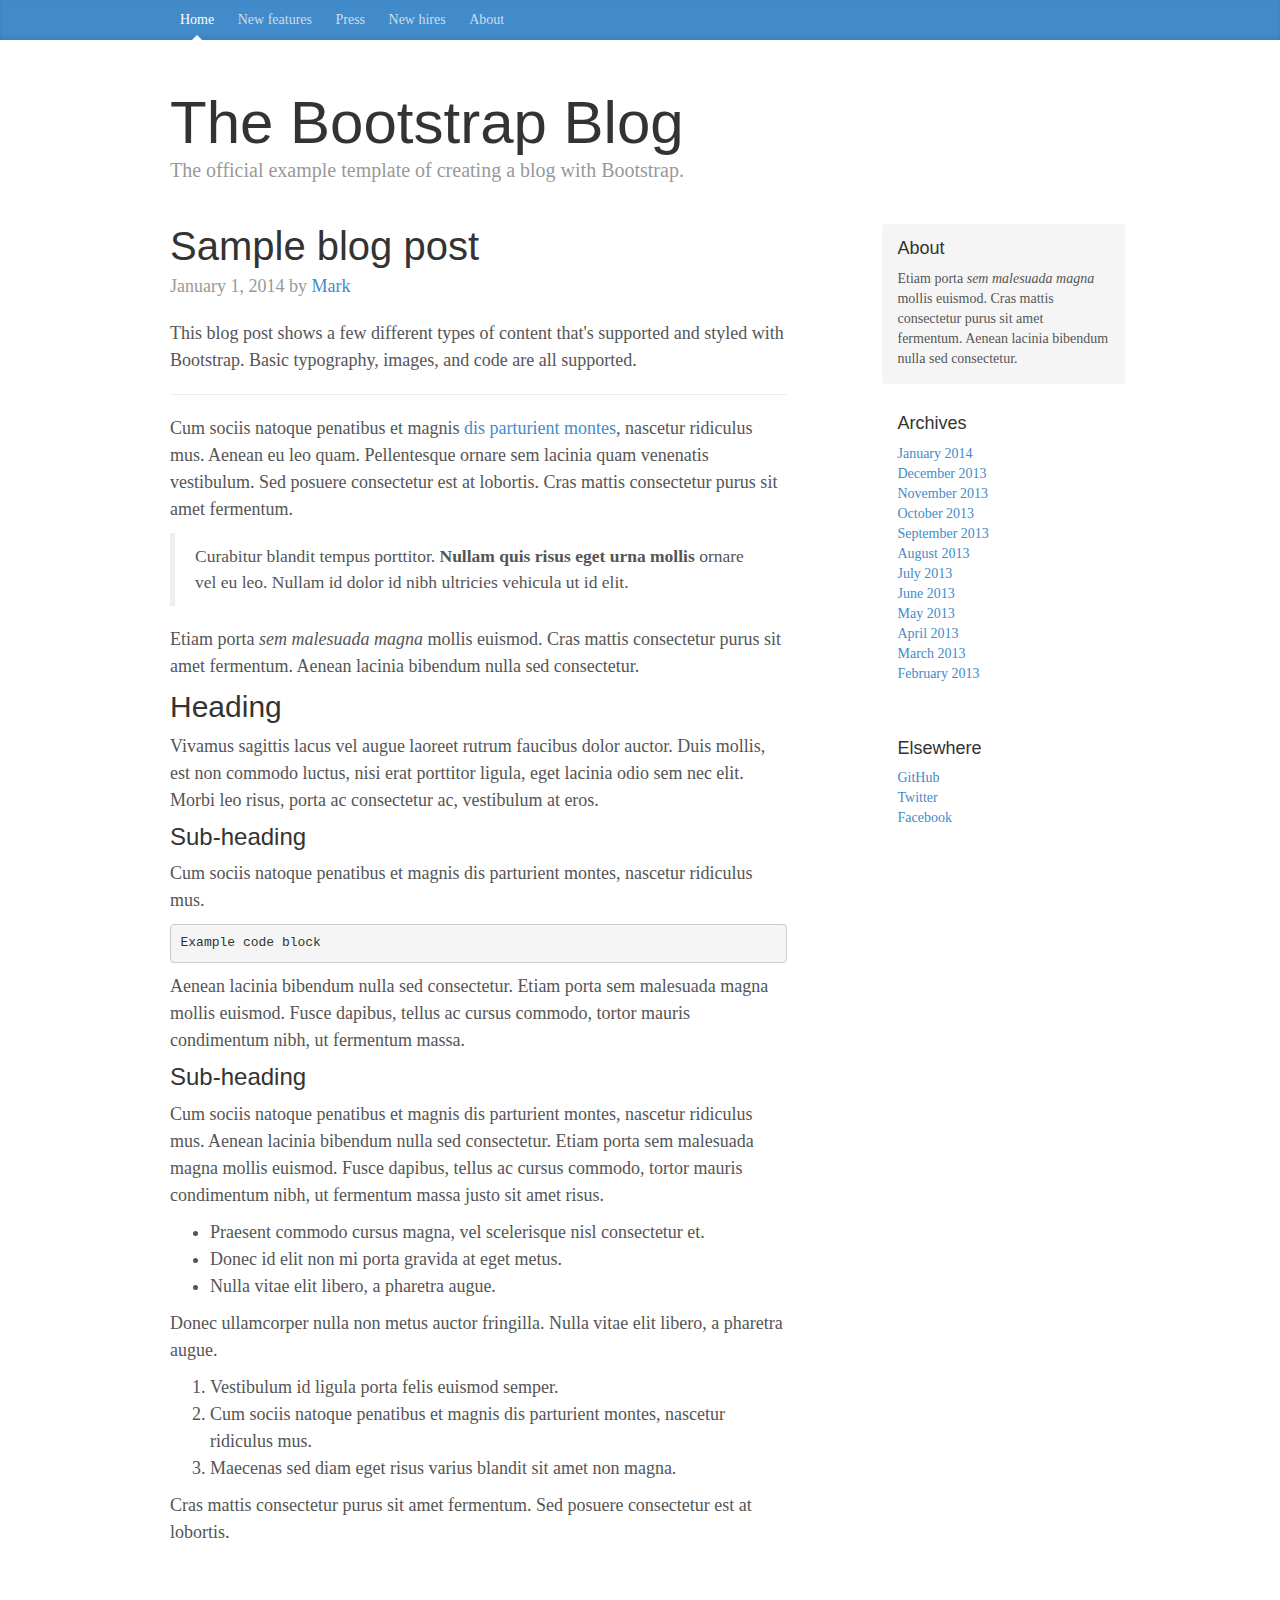
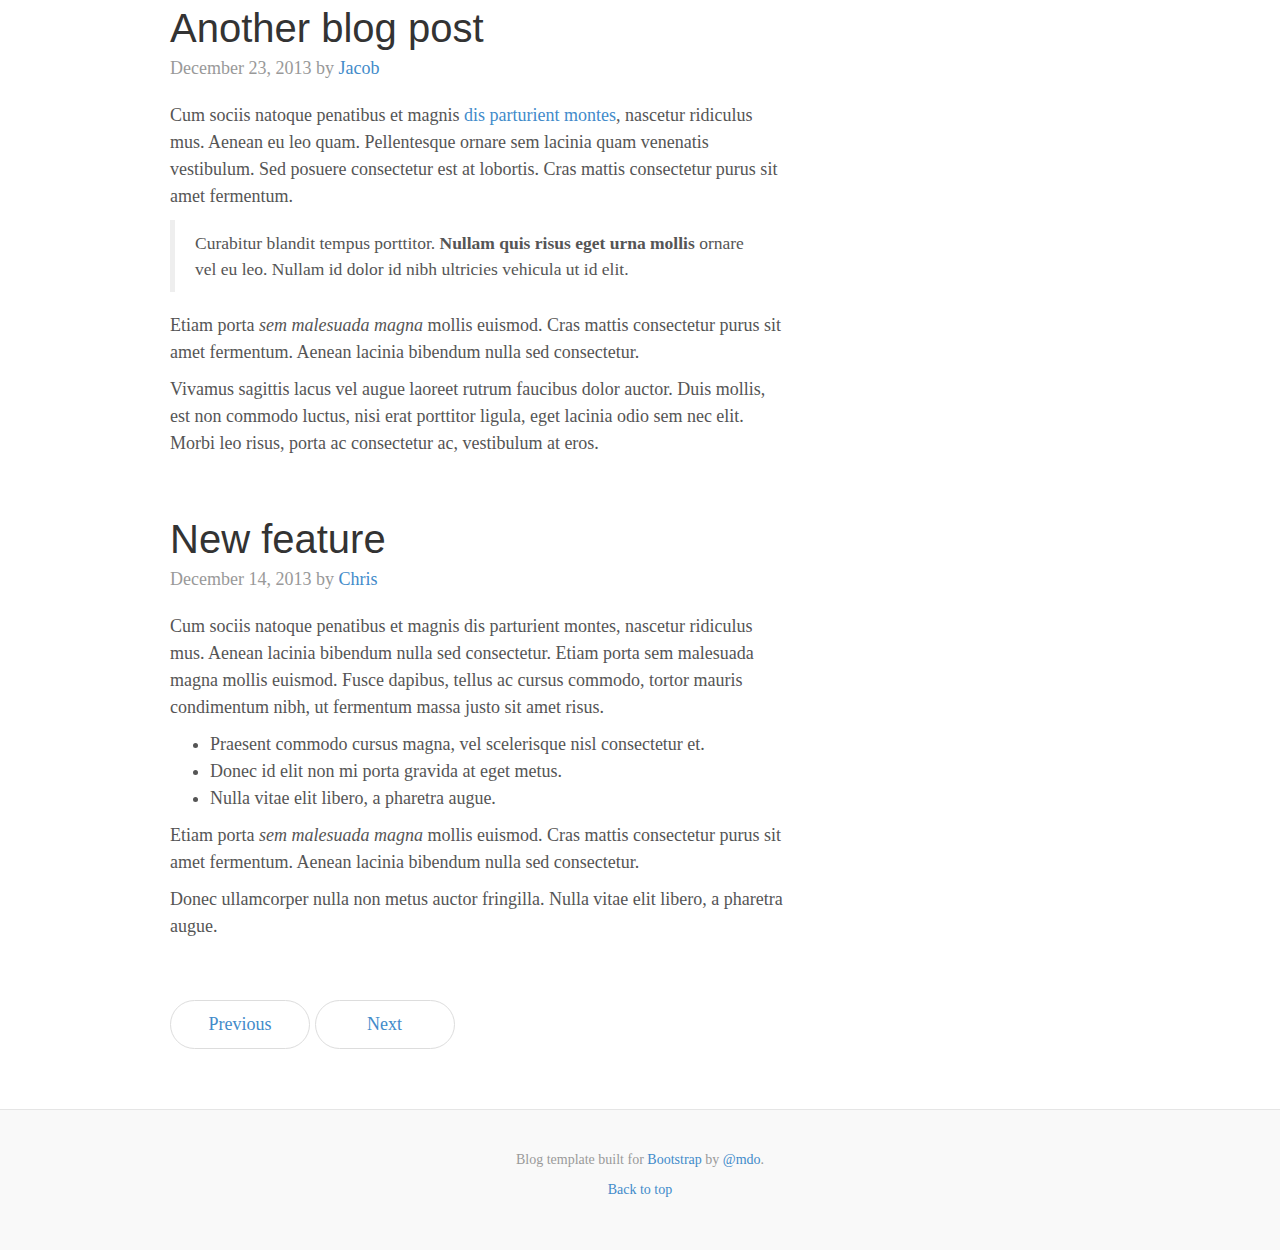
<file: static/libs/bootstrap-3.1.1/docs/examples/blog/index.html>
<!DOCTYPE html>
<html lang="en">
  <head>
    <meta charset="utf-8">
    <meta http-equiv="X-UA-Compatible" content="IE=edge">
    <meta name="viewport" content="width=device-width, initial-scale=1">
    <meta name="description" content="">
    <meta name="author" content="">
    <link rel="shortcut icon" href="../../assets/ico/favicon.ico">

    <title>Blog Template for Bootstrap</title>

    <!-- Bootstrap core CSS -->
    <link href="../../dist/css/bootstrap.min.css" rel="stylesheet">

    <!-- Custom styles for this template -->
    <link href="blog.css" rel="stylesheet">

    <!-- Just for debugging purposes. Don't actually copy this line! -->
    <!--[if lt IE 9]><script src="../../assets/js/ie8-responsive-file-warning.js"></script><![endif]-->

    <!-- HTML5 shim and Respond.js IE8 support of HTML5 elements and media queries -->
    <!--[if lt IE 9]>
      <script src="https://oss.maxcdn.com/libs/html5shiv/3.7.0/html5shiv.js"></script>
      <script src="https://oss.maxcdn.com/libs/respond.js/1.4.2/respond.min.js"></script>
    <![endif]-->
  </head>

  <body>

    <div class="blog-masthead">
      <div class="container">
        <nav class="blog-nav">
          <a class="blog-nav-item active" href="#">Home</a>
          <a class="blog-nav-item" href="#">New features</a>
          <a class="blog-nav-item" href="#">Press</a>
          <a class="blog-nav-item" href="#">New hires</a>
          <a class="blog-nav-item" href="#">About</a>
        </nav>
      </div>
    </div>

    <div class="container">

      <div class="blog-header">
        <h1 class="blog-title">The Bootstrap Blog</h1>
        <p class="lead blog-description">The official example template of creating a blog with Bootstrap.</p>
      </div>

      <div class="row">

        <div class="col-sm-8 blog-main">

          <div class="blog-post">
            <h2 class="blog-post-title">Sample blog post</h2>
            <p class="blog-post-meta">January 1, 2014 by <a href="#">Mark</a></p>

            <p>This blog post shows a few different types of content that's supported and styled with Bootstrap. Basic typography, images, and code are all supported.</p>
            <hr>
            <p>Cum sociis natoque penatibus et magnis <a href="#">dis parturient montes</a>, nascetur ridiculus mus. Aenean eu leo quam. Pellentesque ornare sem lacinia quam venenatis vestibulum. Sed posuere consectetur est at lobortis. Cras mattis consectetur purus sit amet fermentum.</p>
            <blockquote>
              <p>Curabitur blandit tempus porttitor. <strong>Nullam quis risus eget urna mollis</strong> ornare vel eu leo. Nullam id dolor id nibh ultricies vehicula ut id elit.</p>
            </blockquote>
            <p>Etiam porta <em>sem malesuada magna</em> mollis euismod. Cras mattis consectetur purus sit amet fermentum. Aenean lacinia bibendum nulla sed consectetur.</p>
            <h2>Heading</h2>
            <p>Vivamus sagittis lacus vel augue laoreet rutrum faucibus dolor auctor. Duis mollis, est non commodo luctus, nisi erat porttitor ligula, eget lacinia odio sem nec elit. Morbi leo risus, porta ac consectetur ac, vestibulum at eros.</p>
            <h3>Sub-heading</h3>
            <p>Cum sociis natoque penatibus et magnis dis parturient montes, nascetur ridiculus mus.</p>
            <pre><code>Example code block</code></pre>
            <p>Aenean lacinia bibendum nulla sed consectetur. Etiam porta sem malesuada magna mollis euismod. Fusce dapibus, tellus ac cursus commodo, tortor mauris condimentum nibh, ut fermentum massa.</p>
            <h3>Sub-heading</h3>
            <p>Cum sociis natoque penatibus et magnis dis parturient montes, nascetur ridiculus mus. Aenean lacinia bibendum nulla sed consectetur. Etiam porta sem malesuada magna mollis euismod. Fusce dapibus, tellus ac cursus commodo, tortor mauris condimentum nibh, ut fermentum massa justo sit amet risus.</p>
            <ul>
              <li>Praesent commodo cursus magna, vel scelerisque nisl consectetur et.</li>
              <li>Donec id elit non mi porta gravida at eget metus.</li>
              <li>Nulla vitae elit libero, a pharetra augue.</li>
            </ul>
            <p>Donec ullamcorper nulla non metus auctor fringilla. Nulla vitae elit libero, a pharetra augue.</p>
            <ol>
              <li>Vestibulum id ligula porta felis euismod semper.</li>
              <li>Cum sociis natoque penatibus et magnis dis parturient montes, nascetur ridiculus mus.</li>
              <li>Maecenas sed diam eget risus varius blandit sit amet non magna.</li>
            </ol>
            <p>Cras mattis consectetur purus sit amet fermentum. Sed posuere consectetur est at lobortis.</p>
          </div><!-- /.blog-post -->

          <div class="blog-post">
            <h2 class="blog-post-title">Another blog post</h2>
            <p class="blog-post-meta">December 23, 2013 by <a href="#">Jacob</a></p>

            <p>Cum sociis natoque penatibus et magnis <a href="#">dis parturient montes</a>, nascetur ridiculus mus. Aenean eu leo quam. Pellentesque ornare sem lacinia quam venenatis vestibulum. Sed posuere consectetur est at lobortis. Cras mattis consectetur purus sit amet fermentum.</p>
            <blockquote>
              <p>Curabitur blandit tempus porttitor. <strong>Nullam quis risus eget urna mollis</strong> ornare vel eu leo. Nullam id dolor id nibh ultricies vehicula ut id elit.</p>
            </blockquote>
            <p>Etiam porta <em>sem malesuada magna</em> mollis euismod. Cras mattis consectetur purus sit amet fermentum. Aenean lacinia bibendum nulla sed consectetur.</p>
            <p>Vivamus sagittis lacus vel augue laoreet rutrum faucibus dolor auctor. Duis mollis, est non commodo luctus, nisi erat porttitor ligula, eget lacinia odio sem nec elit. Morbi leo risus, porta ac consectetur ac, vestibulum at eros.</p>
          </div><!-- /.blog-post -->

          <div class="blog-post">
            <h2 class="blog-post-title">New feature</h2>
            <p class="blog-post-meta">December 14, 2013 by <a href="#">Chris</a></p>

            <p>Cum sociis natoque penatibus et magnis dis parturient montes, nascetur ridiculus mus. Aenean lacinia bibendum nulla sed consectetur. Etiam porta sem malesuada magna mollis euismod. Fusce dapibus, tellus ac cursus commodo, tortor mauris condimentum nibh, ut fermentum massa justo sit amet risus.</p>
            <ul>
              <li>Praesent commodo cursus magna, vel scelerisque nisl consectetur et.</li>
              <li>Donec id elit non mi porta gravida at eget metus.</li>
              <li>Nulla vitae elit libero, a pharetra augue.</li>
            </ul>
            <p>Etiam porta <em>sem malesuada magna</em> mollis euismod. Cras mattis consectetur purus sit amet fermentum. Aenean lacinia bibendum nulla sed consectetur.</p>
            <p>Donec ullamcorper nulla non metus auctor fringilla. Nulla vitae elit libero, a pharetra augue.</p>
          </div><!-- /.blog-post -->

          <ul class="pager">
            <li><a href="#">Previous</a></li>
            <li><a href="#">Next</a></li>
          </ul>

        </div><!-- /.blog-main -->

        <div class="col-sm-3 col-sm-offset-1 blog-sidebar">
          <div class="sidebar-module sidebar-module-inset">
            <h4>About</h4>
            <p>Etiam porta <em>sem malesuada magna</em> mollis euismod. Cras mattis consectetur purus sit amet fermentum. Aenean lacinia bibendum nulla sed consectetur.</p>
          </div>
          <div class="sidebar-module">
            <h4>Archives</h4>
            <ol class="list-unstyled">
              <li><a href="#">January 2014</a></li>
              <li><a href="#">December 2013</a></li>
              <li><a href="#">November 2013</a></li>
              <li><a href="#">October 2013</a></li>
              <li><a href="#">September 2013</a></li>
              <li><a href="#">August 2013</a></li>
              <li><a href="#">July 2013</a></li>
              <li><a href="#">June 2013</a></li>
              <li><a href="#">May 2013</a></li>
              <li><a href="#">April 2013</a></li>
              <li><a href="#">March 2013</a></li>
              <li><a href="#">February 2013</a></li>
            </ol>
          </div>
          <div class="sidebar-module">
            <h4>Elsewhere</h4>
            <ol class="list-unstyled">
              <li><a href="#">GitHub</a></li>
              <li><a href="#">Twitter</a></li>
              <li><a href="#">Facebook</a></li>
            </ol>
          </div>
        </div><!-- /.blog-sidebar -->

      </div><!-- /.row -->

    </div><!-- /.container -->

    <div class="blog-footer">
      <p>Blog template built for <a href="http://getbootstrap.com">Bootstrap</a> by <a href="https://twitter.com/mdo">@mdo</a>.</p>
      <p>
        <a href="#">Back to top</a>
      </p>
    </div>


    <!-- Bootstrap core JavaScript
    ================================================== -->
    <!-- Placed at the end of the document so the pages load faster -->
    <script src="https://ajax.googleapis.com/ajax/libs/jquery/1.11.0/jquery.min.js"></script>
    <script src="../../dist/js/bootstrap.min.js"></script>
    <script src="../../assets/js/docs.min.js"></script>
  </body>
</html>
</file>
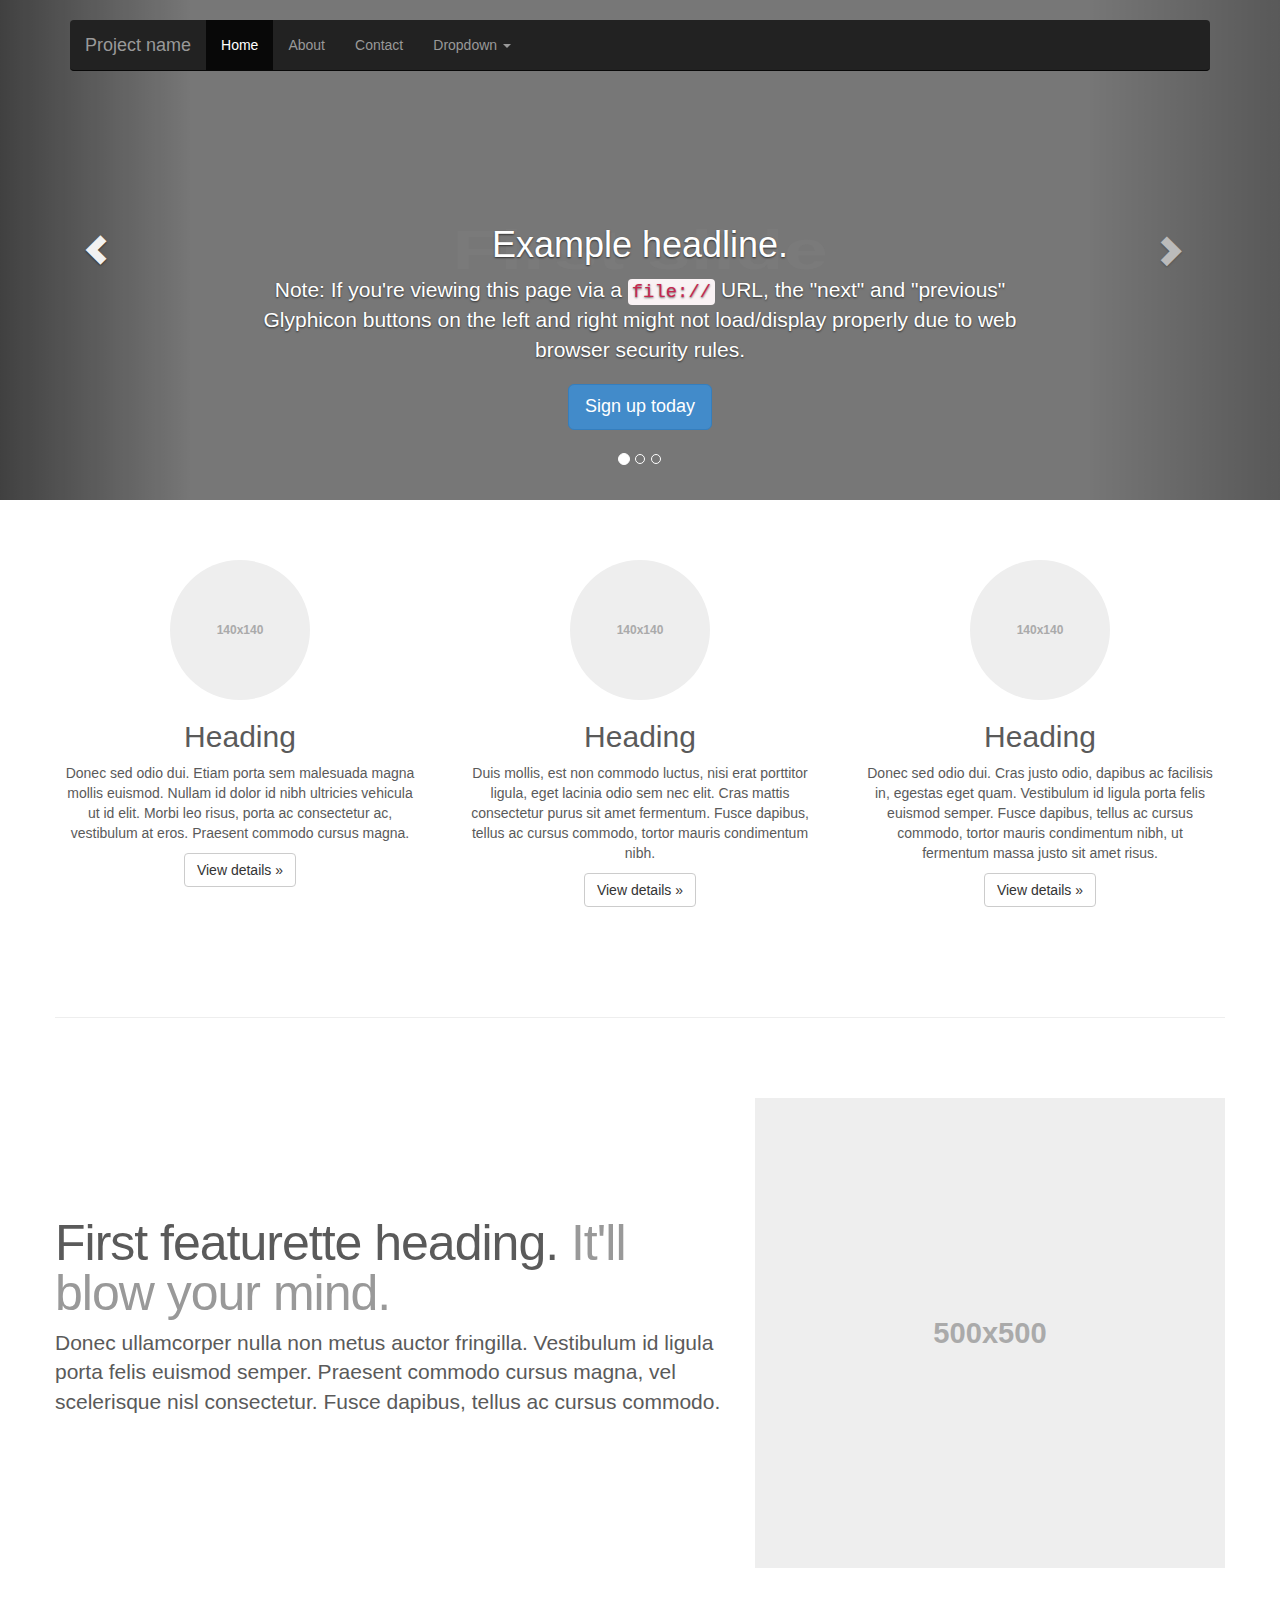
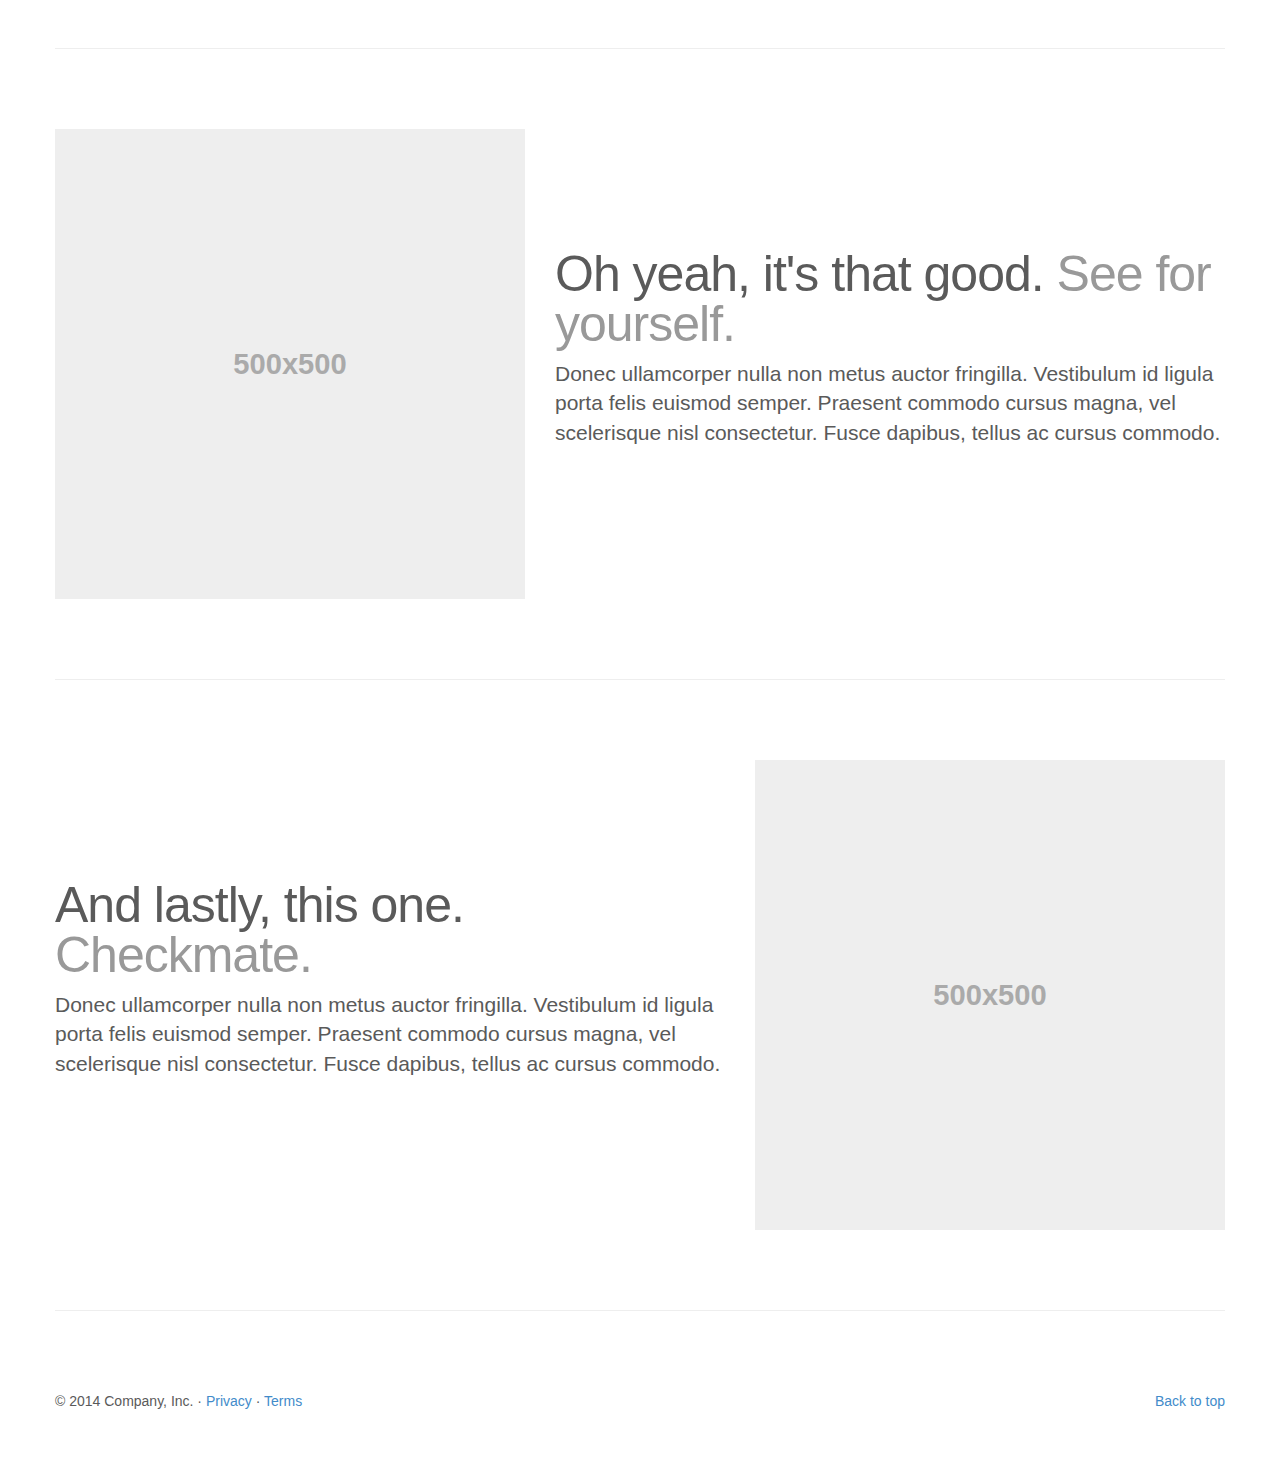
<file: static/libs/bootstrap-3.1.1/docs/examples/carousel/index.html>
<!DOCTYPE html>
<html lang="en">
  <head>
    <meta charset="utf-8">
    <meta http-equiv="X-UA-Compatible" content="IE=edge">
    <meta name="viewport" content="width=device-width, initial-scale=1">
    <meta name="description" content="">
    <meta name="author" content="">
    <link rel="shortcut icon" href="../../assets/ico/favicon.ico">

    <title>Carousel Template for Bootstrap</title>

    <!-- Bootstrap core CSS -->
    <link href="../../dist/css/bootstrap.min.css" rel="stylesheet">

    <!-- Just for debugging purposes. Don't actually copy this line! -->
    <!--[if lt IE 9]><script src="../../assets/js/ie8-responsive-file-warning.js"></script><![endif]-->

    <!-- HTML5 shim and Respond.js IE8 support of HTML5 elements and media queries -->
    <!--[if lt IE 9]>
      <script src="https://oss.maxcdn.com/libs/html5shiv/3.7.0/html5shiv.js"></script>
      <script src="https://oss.maxcdn.com/libs/respond.js/1.4.2/respond.min.js"></script>
    <![endif]-->

    <!-- Custom styles for this template -->
    <link href="carousel.css" rel="stylesheet">
  </head>
<!-- NAVBAR
================================================== -->
  <body>
    <div class="navbar-wrapper">
      <div class="container">

        <div class="navbar navbar-inverse navbar-static-top" role="navigation">
          <div class="container">
            <div class="navbar-header">
              <button type="button" class="navbar-toggle" data-toggle="collapse" data-target=".navbar-collapse">
                <span class="sr-only">Toggle navigation</span>
                <span class="icon-bar"></span>
                <span class="icon-bar"></span>
                <span class="icon-bar"></span>
              </button>
              <a class="navbar-brand" href="#">Project name</a>
            </div>
            <div class="navbar-collapse collapse">
              <ul class="nav navbar-nav">
                <li class="active"><a href="#">Home</a></li>
                <li><a href="#about">About</a></li>
                <li><a href="#contact">Contact</a></li>
                <li class="dropdown">
                  <a href="#" class="dropdown-toggle" data-toggle="dropdown">Dropdown <b class="caret"></b></a>
                  <ul class="dropdown-menu">
                    <li><a href="#">Action</a></li>
                    <li><a href="#">Another action</a></li>
                    <li><a href="#">Something else here</a></li>
                    <li class="divider"></li>
                    <li class="dropdown-header">Nav header</li>
                    <li><a href="#">Separated link</a></li>
                    <li><a href="#">One more separated link</a></li>
                  </ul>
                </li>
              </ul>
            </div>
          </div>
        </div>

      </div>
    </div>


    <!-- Carousel
    ================================================== -->
    <div id="myCarousel" class="carousel slide" data-ride="carousel">
      <!-- Indicators -->
      <ol class="carousel-indicators">
        <li data-target="#myCarousel" data-slide-to="0" class="active"></li>
        <li data-target="#myCarousel" data-slide-to="1"></li>
        <li data-target="#myCarousel" data-slide-to="2"></li>
      </ol>
      <div class="carousel-inner">
        <div class="item active">
          <img data-src="holder.js/900x500/auto/#777:#7a7a7a/text:First slide" alt="First slide">
          <div class="container">
            <div class="carousel-caption">
              <h1>Example headline.</h1>
              <p>Note: If you're viewing this page via a <code>file://</code> URL, the "next" and "previous" Glyphicon buttons on the left and right might not load/display properly due to web browser security rules.</p>
              <p><a class="btn btn-lg btn-primary" href="#" role="button">Sign up today</a></p>
            </div>
          </div>
        </div>
        <div class="item">
          <img data-src="holder.js/900x500/auto/#666:#6a6a6a/text:Second slide" alt="Second slide">
          <div class="container">
            <div class="carousel-caption">
              <h1>Another example headline.</h1>
              <p>Cras justo odio, dapibus ac facilisis in, egestas eget quam. Donec id elit non mi porta gravida at eget metus. Nullam id dolor id nibh ultricies vehicula ut id elit.</p>
              <p><a class="btn btn-lg btn-primary" href="#" role="button">Learn more</a></p>
            </div>
          </div>
        </div>
        <div class="item">
          <img data-src="holder.js/900x500/auto/#555:#5a5a5a/text:Third slide" alt="Third slide">
          <div class="container">
            <div class="carousel-caption">
              <h1>One more for good measure.</h1>
              <p>Cras justo odio, dapibus ac facilisis in, egestas eget quam. Donec id elit non mi porta gravida at eget metus. Nullam id dolor id nibh ultricies vehicula ut id elit.</p>
              <p><a class="btn btn-lg btn-primary" href="#" role="button">Browse gallery</a></p>
            </div>
          </div>
        </div>
      </div>
      <a class="left carousel-control" href="#myCarousel" data-slide="prev"><span class="glyphicon glyphicon-chevron-left"></span></a>
      <a class="right carousel-control" href="#myCarousel" data-slide="next"><span class="glyphicon glyphicon-chevron-right"></span></a>
    </div><!-- /.carousel -->



    <!-- Marketing messaging and featurettes
    ================================================== -->
    <!-- Wrap the rest of the page in another container to center all the content. -->

    <div class="container marketing">

      <!-- Three columns of text below the carousel -->
      <div class="row">
        <div class="col-lg-4">
          <img class="img-circle" data-src="holder.js/140x140" alt="Generic placeholder image">
          <h2>Heading</h2>
          <p>Donec sed odio dui. Etiam porta sem malesuada magna mollis euismod. Nullam id dolor id nibh ultricies vehicula ut id elit. Morbi leo risus, porta ac consectetur ac, vestibulum at eros. Praesent commodo cursus magna.</p>
          <p><a class="btn btn-default" href="#" role="button">View details &raquo;</a></p>
        </div><!-- /.col-lg-4 -->
        <div class="col-lg-4">
          <img class="img-circle" data-src="holder.js/140x140" alt="Generic placeholder image">
          <h2>Heading</h2>
          <p>Duis mollis, est non commodo luctus, nisi erat porttitor ligula, eget lacinia odio sem nec elit. Cras mattis consectetur purus sit amet fermentum. Fusce dapibus, tellus ac cursus commodo, tortor mauris condimentum nibh.</p>
          <p><a class="btn btn-default" href="#" role="button">View details &raquo;</a></p>
        </div><!-- /.col-lg-4 -->
        <div class="col-lg-4">
          <img class="img-circle" data-src="holder.js/140x140" alt="Generic placeholder image">
          <h2>Heading</h2>
          <p>Donec sed odio dui. Cras justo odio, dapibus ac facilisis in, egestas eget quam. Vestibulum id ligula porta felis euismod semper. Fusce dapibus, tellus ac cursus commodo, tortor mauris condimentum nibh, ut fermentum massa justo sit amet risus.</p>
          <p><a class="btn btn-default" href="#" role="button">View details &raquo;</a></p>
        </div><!-- /.col-lg-4 -->
      </div><!-- /.row -->


      <!-- START THE FEATURETTES -->

      <hr class="featurette-divider">

      <div class="row featurette">
        <div class="col-md-7">
          <h2 class="featurette-heading">First featurette heading. <span class="text-muted">It'll blow your mind.</span></h2>
          <p class="lead">Donec ullamcorper nulla non metus auctor fringilla. Vestibulum id ligula porta felis euismod semper. Praesent commodo cursus magna, vel scelerisque nisl consectetur. Fusce dapibus, tellus ac cursus commodo.</p>
        </div>
        <div class="col-md-5">
          <img class="featurette-image img-responsive" data-src="holder.js/500x500/auto" alt="Generic placeholder image">
        </div>
      </div>

      <hr class="featurette-divider">

      <div class="row featurette">
        <div class="col-md-5">
          <img class="featurette-image img-responsive" data-src="holder.js/500x500/auto" alt="Generic placeholder image">
        </div>
        <div class="col-md-7">
          <h2 class="featurette-heading">Oh yeah, it's that good. <span class="text-muted">See for yourself.</span></h2>
          <p class="lead">Donec ullamcorper nulla non metus auctor fringilla. Vestibulum id ligula porta felis euismod semper. Praesent commodo cursus magna, vel scelerisque nisl consectetur. Fusce dapibus, tellus ac cursus commodo.</p>
        </div>
      </div>

      <hr class="featurette-divider">

      <div class="row featurette">
        <div class="col-md-7">
          <h2 class="featurette-heading">And lastly, this one. <span class="text-muted">Checkmate.</span></h2>
          <p class="lead">Donec ullamcorper nulla non metus auctor fringilla. Vestibulum id ligula porta felis euismod semper. Praesent commodo cursus magna, vel scelerisque nisl consectetur. Fusce dapibus, tellus ac cursus commodo.</p>
        </div>
        <div class="col-md-5">
          <img class="featurette-image img-responsive" data-src="holder.js/500x500/auto" alt="Generic placeholder image">
        </div>
      </div>

      <hr class="featurette-divider">

      <!-- /END THE FEATURETTES -->


      <!-- FOOTER -->
      <footer>
        <p class="pull-right"><a href="#">Back to top</a></p>
        <p>&copy; 2014 Company, Inc. &middot; <a href="#">Privacy</a> &middot; <a href="#">Terms</a></p>
      </footer>

    </div><!-- /.container -->


    <!-- Bootstrap core JavaScript
    ================================================== -->
    <!-- Placed at the end of the document so the pages load faster -->
    <script src="https://ajax.googleapis.com/ajax/libs/jquery/1.11.0/jquery.min.js"></script>
    <script src="../../dist/js/bootstrap.min.js"></script>
    <script src="../../assets/js/docs.min.js"></script>
  </body>
</html>
</file>
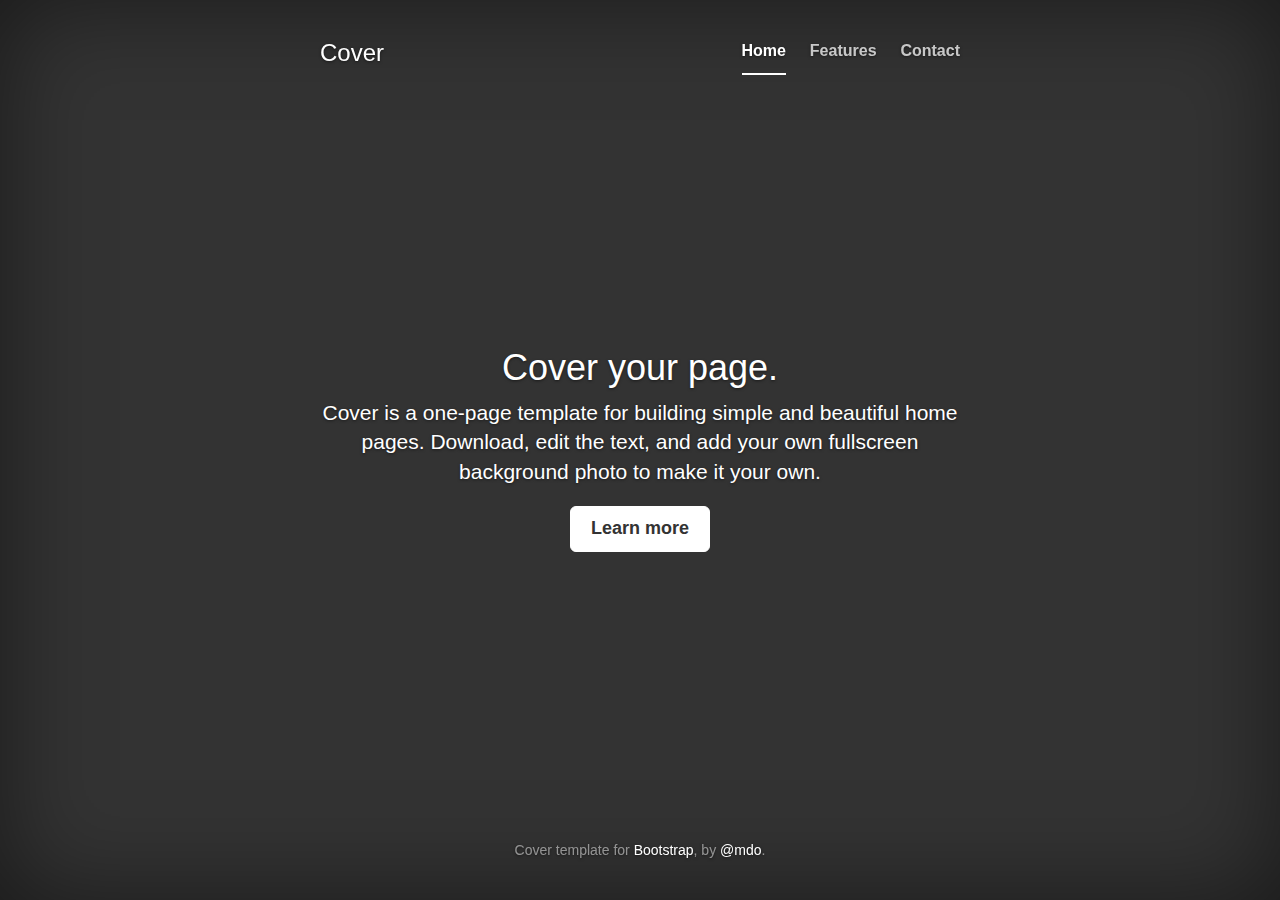
<file: static/libs/bootstrap-3.1.1/docs/examples/cover/index.html>
<!DOCTYPE html>
<html lang="en">
  <head>
    <meta charset="utf-8">
    <meta http-equiv="X-UA-Compatible" content="IE=edge">
    <meta name="viewport" content="width=device-width, initial-scale=1">
    <meta name="description" content="">
    <meta name="author" content="">
    <link rel="shortcut icon" href="../../assets/ico/favicon.ico">

    <title>Cover Template for Bootstrap</title>

    <!-- Bootstrap core CSS -->
    <link href="../../dist/css/bootstrap.min.css" rel="stylesheet">

    <!-- Custom styles for this template -->
    <link href="cover.css" rel="stylesheet">

    <!-- Just for debugging purposes. Don't actually copy this line! -->
    <!--[if lt IE 9]><script src="../../assets/js/ie8-responsive-file-warning.js"></script><![endif]-->

    <!-- HTML5 shim and Respond.js IE8 support of HTML5 elements and media queries -->
    <!--[if lt IE 9]>
      <script src="https://oss.maxcdn.com/libs/html5shiv/3.7.0/html5shiv.js"></script>
      <script src="https://oss.maxcdn.com/libs/respond.js/1.4.2/respond.min.js"></script>
    <![endif]-->
  </head>

  <body>

    <div class="site-wrapper">

      <div class="site-wrapper-inner">

        <div class="cover-container">

          <div class="masthead clearfix">
            <div class="inner">
              <h3 class="masthead-brand">Cover</h3>
              <ul class="nav masthead-nav">
                <li class="active"><a href="#">Home</a></li>
                <li><a href="#">Features</a></li>
                <li><a href="#">Contact</a></li>
              </ul>
            </div>
          </div>

          <div class="inner cover">
            <h1 class="cover-heading">Cover your page.</h1>
            <p class="lead">Cover is a one-page template for building simple and beautiful home pages. Download, edit the text, and add your own fullscreen background photo to make it your own.</p>
            <p class="lead">
              <a href="#" class="btn btn-lg btn-default">Learn more</a>
            </p>
          </div>

          <div class="mastfoot">
            <div class="inner">
              <p>Cover template for <a href="http://getbootstrap.com">Bootstrap</a>, by <a href="https://twitter.com/mdo">@mdo</a>.</p>
            </div>
          </div>

        </div>

      </div>

    </div>

    <!-- Bootstrap core JavaScript
    ================================================== -->
    <!-- Placed at the end of the document so the pages load faster -->
    <script src="https://ajax.googleapis.com/ajax/libs/jquery/1.11.0/jquery.min.js"></script>
    <script src="../../dist/js/bootstrap.min.js"></script>
    <script src="../../assets/js/docs.min.js"></script>
  </body>
</html>
</file>
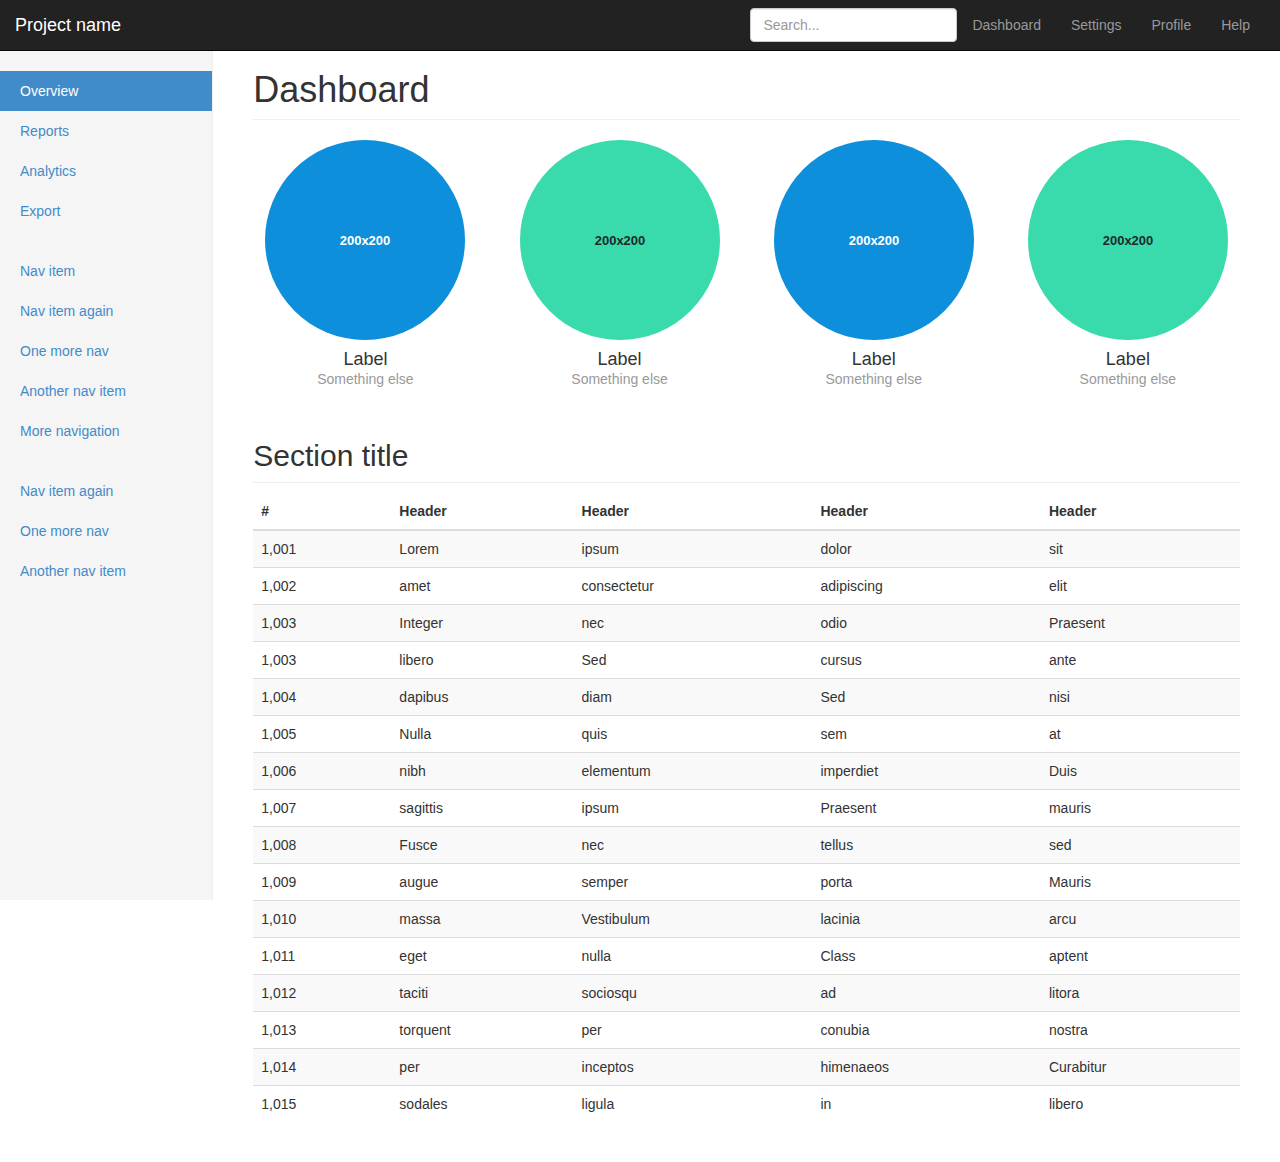
<file: static/libs/bootstrap-3.1.1/docs/examples/dashboard/index.html>
<!DOCTYPE html>
<html lang="en">
  <head>
    <meta charset="utf-8">
    <meta http-equiv="X-UA-Compatible" content="IE=edge">
    <meta name="viewport" content="width=device-width, initial-scale=1">
    <meta name="description" content="">
    <meta name="author" content="">
    <link rel="shortcut icon" href="../../assets/ico/favicon.ico">

    <title>Dashboard Template for Bootstrap</title>

    <!-- Bootstrap core CSS -->
    <link href="../../dist/css/bootstrap.min.css" rel="stylesheet">

    <!-- Custom styles for this template -->
    <link href="dashboard.css" rel="stylesheet">

    <!-- Just for debugging purposes. Don't actually copy this line! -->
    <!--[if lt IE 9]><script src="../../assets/js/ie8-responsive-file-warning.js"></script><![endif]-->

    <!-- HTML5 shim and Respond.js IE8 support of HTML5 elements and media queries -->
    <!--[if lt IE 9]>
      <script src="https://oss.maxcdn.com/libs/html5shiv/3.7.0/html5shiv.js"></script>
      <script src="https://oss.maxcdn.com/libs/respond.js/1.4.2/respond.min.js"></script>
    <![endif]-->
  </head>

  <body>

    <div class="navbar navbar-inverse navbar-fixed-top" role="navigation">
      <div class="container-fluid">
        <div class="navbar-header">
          <button type="button" class="navbar-toggle" data-toggle="collapse" data-target=".navbar-collapse">
            <span class="sr-only">Toggle navigation</span>
            <span class="icon-bar"></span>
            <span class="icon-bar"></span>
            <span class="icon-bar"></span>
          </button>
          <a class="navbar-brand" href="#">Project name</a>
        </div>
        <div class="navbar-collapse collapse">
          <ul class="nav navbar-nav navbar-right">
            <li><a href="#">Dashboard</a></li>
            <li><a href="#">Settings</a></li>
            <li><a href="#">Profile</a></li>
            <li><a href="#">Help</a></li>
          </ul>
          <form class="navbar-form navbar-right">
            <input type="text" class="form-control" placeholder="Search...">
          </form>
        </div>
      </div>
    </div>

    <div class="container-fluid">
      <div class="row">
        <div class="col-sm-3 col-md-2 sidebar">
          <ul class="nav nav-sidebar">
            <li class="active"><a href="#">Overview</a></li>
            <li><a href="#">Reports</a></li>
            <li><a href="#">Analytics</a></li>
            <li><a href="#">Export</a></li>
          </ul>
          <ul class="nav nav-sidebar">
            <li><a href="">Nav item</a></li>
            <li><a href="">Nav item again</a></li>
            <li><a href="">One more nav</a></li>
            <li><a href="">Another nav item</a></li>
            <li><a href="">More navigation</a></li>
          </ul>
          <ul class="nav nav-sidebar">
            <li><a href="">Nav item again</a></li>
            <li><a href="">One more nav</a></li>
            <li><a href="">Another nav item</a></li>
          </ul>
        </div>
        <div class="col-sm-9 col-sm-offset-3 col-md-10 col-md-offset-2 main">
          <h1 class="page-header">Dashboard</h1>

          <div class="row placeholders">
            <div class="col-xs-6 col-sm-3 placeholder">
              <img data-src="holder.js/200x200/auto/sky" class="img-responsive" alt="Generic placeholder thumbnail">
              <h4>Label</h4>
              <span class="text-muted">Something else</span>
            </div>
            <div class="col-xs-6 col-sm-3 placeholder">
              <img data-src="holder.js/200x200/auto/vine" class="img-responsive" alt="Generic placeholder thumbnail">
              <h4>Label</h4>
              <span class="text-muted">Something else</span>
            </div>
            <div class="col-xs-6 col-sm-3 placeholder">
              <img data-src="holder.js/200x200/auto/sky" class="img-responsive" alt="Generic placeholder thumbnail">
              <h4>Label</h4>
              <span class="text-muted">Something else</span>
            </div>
            <div class="col-xs-6 col-sm-3 placeholder">
              <img data-src="holder.js/200x200/auto/vine" class="img-responsive" alt="Generic placeholder thumbnail">
              <h4>Label</h4>
              <span class="text-muted">Something else</span>
            </div>
          </div>

          <h2 class="sub-header">Section title</h2>
          <div class="table-responsive">
            <table class="table table-striped">
              <thead>
                <tr>
                  <th>#</th>
                  <th>Header</th>
                  <th>Header</th>
                  <th>Header</th>
                  <th>Header</th>
                </tr>
              </thead>
              <tbody>
                <tr>
                  <td>1,001</td>
                  <td>Lorem</td>
                  <td>ipsum</td>
                  <td>dolor</td>
                  <td>sit</td>
                </tr>
                <tr>
                  <td>1,002</td>
                  <td>amet</td>
                  <td>consectetur</td>
                  <td>adipiscing</td>
                  <td>elit</td>
                </tr>
                <tr>
                  <td>1,003</td>
                  <td>Integer</td>
                  <td>nec</td>
                  <td>odio</td>
                  <td>Praesent</td>
                </tr>
                <tr>
                  <td>1,003</td>
                  <td>libero</td>
                  <td>Sed</td>
                  <td>cursus</td>
                  <td>ante</td>
                </tr>
                <tr>
                  <td>1,004</td>
                  <td>dapibus</td>
                  <td>diam</td>
                  <td>Sed</td>
                  <td>nisi</td>
                </tr>
                <tr>
                  <td>1,005</td>
                  <td>Nulla</td>
                  <td>quis</td>
                  <td>sem</td>
                  <td>at</td>
                </tr>
                <tr>
                  <td>1,006</td>
                  <td>nibh</td>
                  <td>elementum</td>
                  <td>imperdiet</td>
                  <td>Duis</td>
                </tr>
                <tr>
                  <td>1,007</td>
                  <td>sagittis</td>
                  <td>ipsum</td>
                  <td>Praesent</td>
                  <td>mauris</td>
                </tr>
                <tr>
                  <td>1,008</td>
                  <td>Fusce</td>
                  <td>nec</td>
                  <td>tellus</td>
                  <td>sed</td>
                </tr>
                <tr>
                  <td>1,009</td>
                  <td>augue</td>
                  <td>semper</td>
                  <td>porta</td>
                  <td>Mauris</td>
                </tr>
                <tr>
                  <td>1,010</td>
                  <td>massa</td>
                  <td>Vestibulum</td>
                  <td>lacinia</td>
                  <td>arcu</td>
                </tr>
                <tr>
                  <td>1,011</td>
                  <td>eget</td>
                  <td>nulla</td>
                  <td>Class</td>
                  <td>aptent</td>
                </tr>
                <tr>
                  <td>1,012</td>
                  <td>taciti</td>
                  <td>sociosqu</td>
                  <td>ad</td>
                  <td>litora</td>
                </tr>
                <tr>
                  <td>1,013</td>
                  <td>torquent</td>
                  <td>per</td>
                  <td>conubia</td>
                  <td>nostra</td>
                </tr>
                <tr>
                  <td>1,014</td>
                  <td>per</td>
                  <td>inceptos</td>
                  <td>himenaeos</td>
                  <td>Curabitur</td>
                </tr>
                <tr>
                  <td>1,015</td>
                  <td>sodales</td>
                  <td>ligula</td>
                  <td>in</td>
                  <td>libero</td>
                </tr>
              </tbody>
            </table>
          </div>
        </div>
      </div>
    </div>

    <!-- Bootstrap core JavaScript
    ================================================== -->
    <!-- Placed at the end of the document so the pages load faster -->
    <script src="https://ajax.googleapis.com/ajax/libs/jquery/1.11.0/jquery.min.js"></script>
    <script src="../../dist/js/bootstrap.min.js"></script>
    <script src="../../assets/js/docs.min.js"></script>
  </body>
</html>
</file>
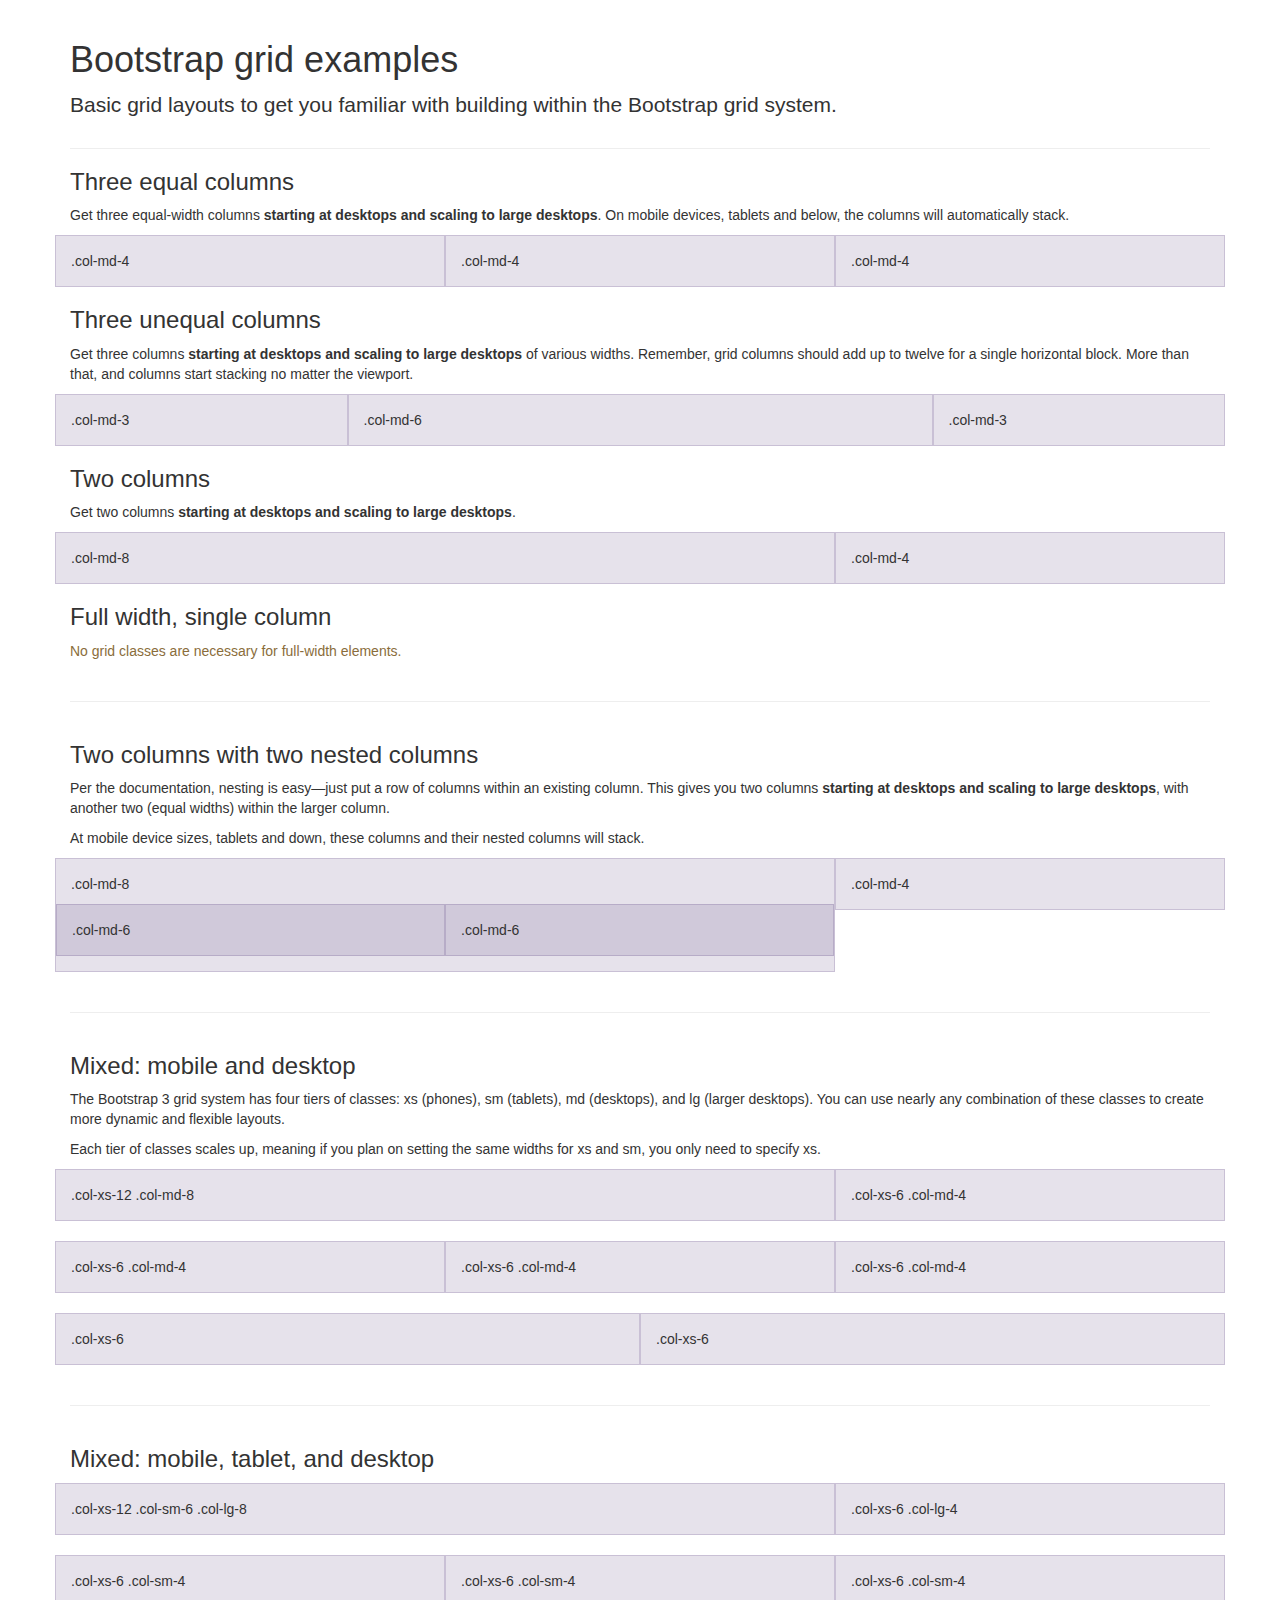
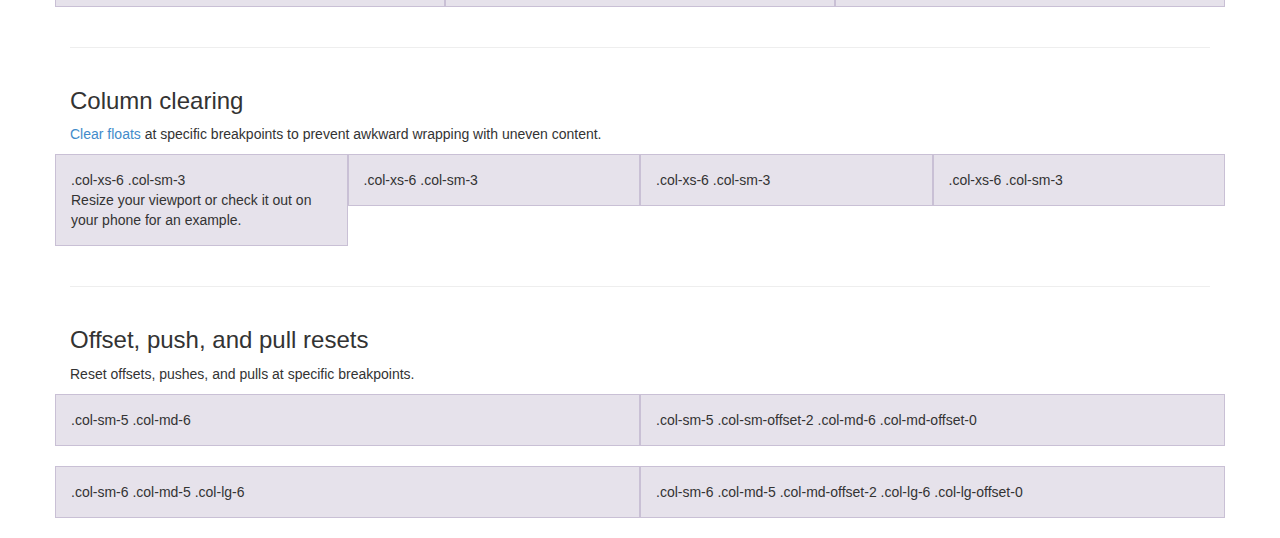
<file: static/libs/bootstrap-3.1.1/docs/examples/grid/index.html>
<!DOCTYPE html>
<html lang="en">
  <head>
    <meta charset="utf-8">
    <meta http-equiv="X-UA-Compatible" content="IE=edge">
    <meta name="viewport" content="width=device-width, initial-scale=1">
    <meta name="description" content="">
    <meta name="author" content="">
    <link rel="shortcut icon" href="../../assets/ico/favicon.ico">

    <title>Grid Template for Bootstrap</title>

    <!-- Bootstrap core CSS -->
    <link href="../../dist/css/bootstrap.min.css" rel="stylesheet">

    <!-- Custom styles for this template -->
    <link href="grid.css" rel="stylesheet">

    <!-- Just for debugging purposes. Don't actually copy this line! -->
    <!--[if lt IE 9]><script src="../../assets/js/ie8-responsive-file-warning.js"></script><![endif]-->

    <!-- HTML5 shim and Respond.js IE8 support of HTML5 elements and media queries -->
    <!--[if lt IE 9]>
      <script src="https://oss.maxcdn.com/libs/html5shiv/3.7.0/html5shiv.js"></script>
      <script src="https://oss.maxcdn.com/libs/respond.js/1.4.2/respond.min.js"></script>
    <![endif]-->
  </head>

  <body>
    <div class="container">

      <div class="page-header">
        <h1>Bootstrap grid examples</h1>
        <p class="lead">Basic grid layouts to get you familiar with building within the Bootstrap grid system.</p>
      </div>

      <h3>Three equal columns</h3>
      <p>Get three equal-width columns <strong>starting at desktops and scaling to large desktops</strong>. On mobile devices, tablets and below, the columns will automatically stack.</p>
      <div class="row">
        <div class="col-md-4">.col-md-4</div>
        <div class="col-md-4">.col-md-4</div>
        <div class="col-md-4">.col-md-4</div>
      </div>

      <h3>Three unequal columns</h3>
      <p>Get three columns <strong>starting at desktops and scaling to large desktops</strong> of various widths. Remember, grid columns should add up to twelve for a single horizontal block. More than that, and columns start stacking no matter the viewport.</p>
      <div class="row">
        <div class="col-md-3">.col-md-3</div>
        <div class="col-md-6">.col-md-6</div>
        <div class="col-md-3">.col-md-3</div>
      </div>

      <h3>Two columns</h3>
      <p>Get two columns <strong>starting at desktops and scaling to large desktops</strong>.</p>
      <div class="row">
        <div class="col-md-8">.col-md-8</div>
        <div class="col-md-4">.col-md-4</div>
      </div>

      <h3>Full width, single column</h3>
      <p class="text-warning">No grid classes are necessary for full-width elements.</p>

      <hr>

      <h3>Two columns with two nested columns</h3>
      <p>Per the documentation, nesting is easy—just put a row of columns within an existing column. This gives you two columns <strong>starting at desktops and scaling to large desktops</strong>, with another two (equal widths) within the larger column.</p>
      <p>At mobile device sizes, tablets and down, these columns and their nested columns will stack.</p>
      <div class="row">
        <div class="col-md-8">
          .col-md-8
          <div class="row">
            <div class="col-md-6">.col-md-6</div>
            <div class="col-md-6">.col-md-6</div>
          </div>
        </div>
        <div class="col-md-4">.col-md-4</div>
      </div>

      <hr>

      <h3>Mixed: mobile and desktop</h3>
      <p>The Bootstrap 3 grid system has four tiers of classes: xs (phones), sm (tablets), md (desktops), and lg (larger desktops). You can use nearly any combination of these classes to create more dynamic and flexible layouts.</p>
      <p>Each tier of classes scales up, meaning if you plan on setting the same widths for xs and sm, you only need to specify xs.</p>
      <div class="row">
        <div class="col-xs-12 col-md-8">.col-xs-12 .col-md-8</div>
        <div class="col-xs-6 col-md-4">.col-xs-6 .col-md-4</div>
      </div>
      <div class="row">
        <div class="col-xs-6 col-md-4">.col-xs-6 .col-md-4</div>
        <div class="col-xs-6 col-md-4">.col-xs-6 .col-md-4</div>
        <div class="col-xs-6 col-md-4">.col-xs-6 .col-md-4</div>
      </div>
      <div class="row">
        <div class="col-xs-6">.col-xs-6</div>
        <div class="col-xs-6">.col-xs-6</div>
      </div>

      <hr>

      <h3>Mixed: mobile, tablet, and desktop</h3>
      <p></p>
      <div class="row">
        <div class="col-xs-12 col-sm-6 col-lg-8">.col-xs-12 .col-sm-6 .col-lg-8</div>
        <div class="col-xs-6 col-lg-4">.col-xs-6 .col-lg-4</div>
      </div>
      <div class="row">
        <div class="col-xs-6 col-sm-4">.col-xs-6 .col-sm-4</div>
        <div class="col-xs-6 col-sm-4">.col-xs-6 .col-sm-4</div>
        <div class="col-xs-6 col-sm-4">.col-xs-6 .col-sm-4</div>
      </div>

      <hr>

      <h3>Column clearing</h3>
      <p><a href="http://getbootstrap.com/css/#grid-responsive-resets">Clear floats</a> at specific breakpoints to prevent awkward wrapping with uneven content.</p>
      <div class="row">
        <div class="col-xs-6 col-sm-3">
          .col-xs-6 .col-sm-3
          <br>
          Resize your viewport or check it out on your phone for an example.
        </div>
        <div class="col-xs-6 col-sm-3">.col-xs-6 .col-sm-3</div>

        <!-- Add the extra clearfix for only the required viewport -->
        <div class="clearfix visible-xs"></div>

        <div class="col-xs-6 col-sm-3">.col-xs-6 .col-sm-3</div>
        <div class="col-xs-6 col-sm-3">.col-xs-6 .col-sm-3</div>
      </div>

      <hr>

      <h3>Offset, push, and pull resets</h3>
      <p>Reset offsets, pushes, and pulls at specific breakpoints.</p>
      <div class="row">
        <div class="col-sm-5 col-md-6">.col-sm-5 .col-md-6</div>
        <div class="col-sm-5 col-sm-offset-2 col-md-6 col-md-offset-0">.col-sm-5 .col-sm-offset-2 .col-md-6 .col-md-offset-0</div>
      </div>
      <div class="row">
        <div class="col-sm-6 col-md-5 col-lg-6">.col-sm-6 .col-md-5 .col-lg-6</div>
        <div class="col-sm-6 col-md-5 col-md-offset-2 col-lg-6 col-lg-offset-0">.col-sm-6 .col-md-5 .col-md-offset-2 .col-lg-6 .col-lg-offset-0</div>
      </div>


    </div> <!-- /container -->


    <!-- Bootstrap core JavaScript
    ================================================== -->
    <!-- Placed at the end of the document so the pages load faster -->
  </body>
</html>
</file>
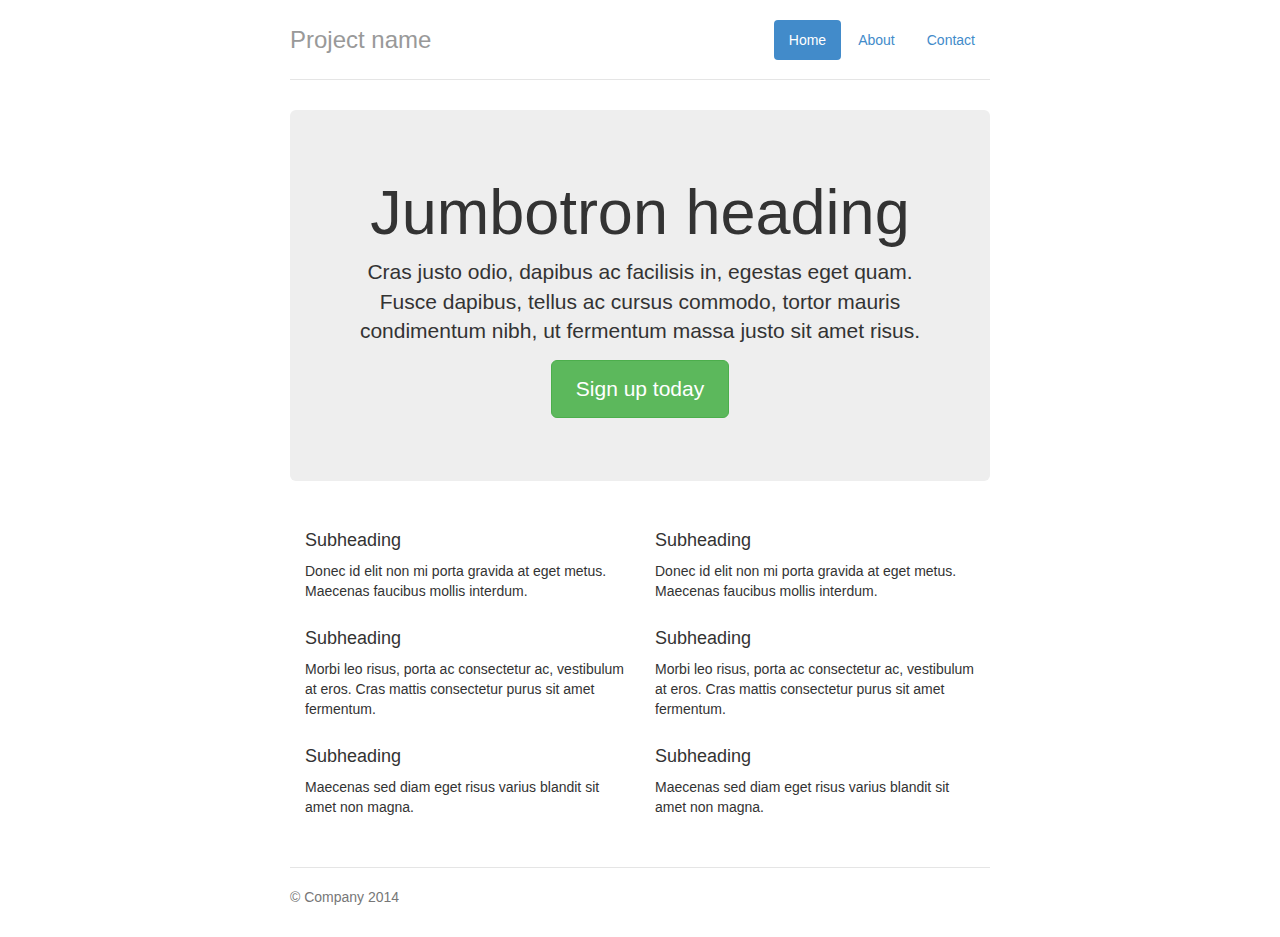
<file: static/libs/bootstrap-3.1.1/docs/examples/jumbotron-narrow/index.html>
<!DOCTYPE html>
<html lang="en">
  <head>
    <meta charset="utf-8">
    <meta http-equiv="X-UA-Compatible" content="IE=edge">
    <meta name="viewport" content="width=device-width, initial-scale=1">
    <meta name="description" content="">
    <meta name="author" content="">
    <link rel="shortcut icon" href="../../assets/ico/favicon.ico">

    <title>Narrow Jumbotron Template for Bootstrap</title>

    <!-- Bootstrap core CSS -->
    <link href="../../dist/css/bootstrap.min.css" rel="stylesheet">

    <!-- Custom styles for this template -->
    <link href="jumbotron-narrow.css" rel="stylesheet">

    <!-- Just for debugging purposes. Don't actually copy this line! -->
    <!--[if lt IE 9]><script src="../../assets/js/ie8-responsive-file-warning.js"></script><![endif]-->

    <!-- HTML5 shim and Respond.js IE8 support of HTML5 elements and media queries -->
    <!--[if lt IE 9]>
      <script src="https://oss.maxcdn.com/libs/html5shiv/3.7.0/html5shiv.js"></script>
      <script src="https://oss.maxcdn.com/libs/respond.js/1.4.2/respond.min.js"></script>
    <![endif]-->
  </head>

  <body>

    <div class="container">
      <div class="header">
        <ul class="nav nav-pills pull-right">
          <li class="active"><a href="#">Home</a></li>
          <li><a href="#">About</a></li>
          <li><a href="#">Contact</a></li>
        </ul>
        <h3 class="text-muted">Project name</h3>
      </div>

      <div class="jumbotron">
        <h1>Jumbotron heading</h1>
        <p class="lead">Cras justo odio, dapibus ac facilisis in, egestas eget quam. Fusce dapibus, tellus ac cursus commodo, tortor mauris condimentum nibh, ut fermentum massa justo sit amet risus.</p>
        <p><a class="btn btn-lg btn-success" href="#" role="button">Sign up today</a></p>
      </div>

      <div class="row marketing">
        <div class="col-lg-6">
          <h4>Subheading</h4>
          <p>Donec id elit non mi porta gravida at eget metus. Maecenas faucibus mollis interdum.</p>

          <h4>Subheading</h4>
          <p>Morbi leo risus, porta ac consectetur ac, vestibulum at eros. Cras mattis consectetur purus sit amet fermentum.</p>

          <h4>Subheading</h4>
          <p>Maecenas sed diam eget risus varius blandit sit amet non magna.</p>
        </div>

        <div class="col-lg-6">
          <h4>Subheading</h4>
          <p>Donec id elit non mi porta gravida at eget metus. Maecenas faucibus mollis interdum.</p>

          <h4>Subheading</h4>
          <p>Morbi leo risus, porta ac consectetur ac, vestibulum at eros. Cras mattis consectetur purus sit amet fermentum.</p>

          <h4>Subheading</h4>
          <p>Maecenas sed diam eget risus varius blandit sit amet non magna.</p>
        </div>
      </div>

      <div class="footer">
        <p>&copy; Company 2014</p>
      </div>

    </div> <!-- /container -->


    <!-- Bootstrap core JavaScript
    ================================================== -->
    <!-- Placed at the end of the document so the pages load faster -->
  </body>
</html>
</file>
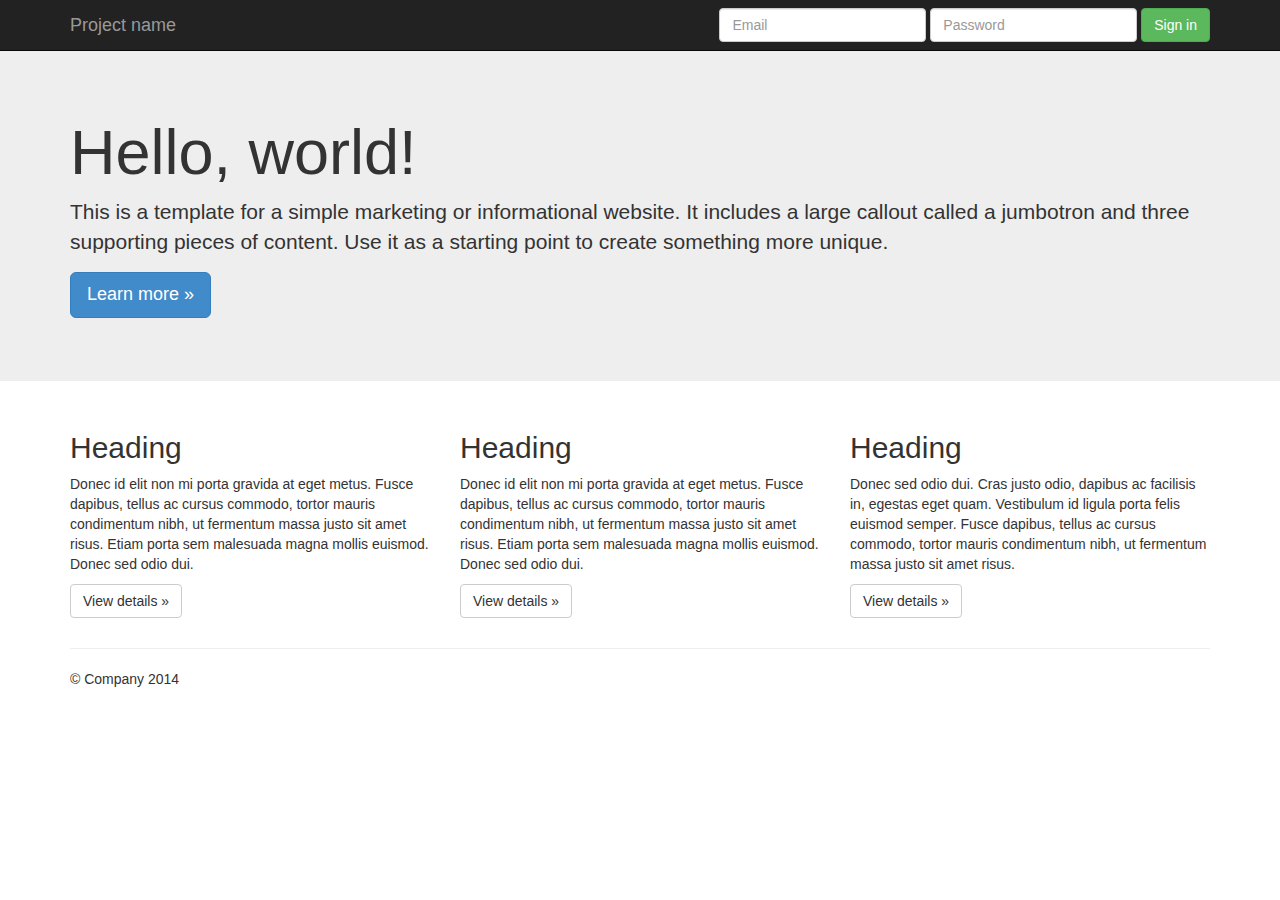
<file: static/libs/bootstrap-3.1.1/docs/examples/jumbotron/index.html>
<!DOCTYPE html>
<html lang="en">
  <head>
    <meta charset="utf-8">
    <meta http-equiv="X-UA-Compatible" content="IE=edge">
    <meta name="viewport" content="width=device-width, initial-scale=1">
    <meta name="description" content="">
    <meta name="author" content="">
    <link rel="shortcut icon" href="../../assets/ico/favicon.ico">

    <title>Jumbotron Template for Bootstrap</title>

    <!-- Bootstrap core CSS -->
    <link href="../../dist/css/bootstrap.min.css" rel="stylesheet">

    <!-- Custom styles for this template -->
    <link href="jumbotron.css" rel="stylesheet">

    <!-- Just for debugging purposes. Don't actually copy this line! -->
    <!--[if lt IE 9]><script src="../../assets/js/ie8-responsive-file-warning.js"></script><![endif]-->

    <!-- HTML5 shim and Respond.js IE8 support of HTML5 elements and media queries -->
    <!--[if lt IE 9]>
      <script src="https://oss.maxcdn.com/libs/html5shiv/3.7.0/html5shiv.js"></script>
      <script src="https://oss.maxcdn.com/libs/respond.js/1.4.2/respond.min.js"></script>
    <![endif]-->
  </head>

  <body>

    <div class="navbar navbar-inverse navbar-fixed-top" role="navigation">
      <div class="container">
        <div class="navbar-header">
          <button type="button" class="navbar-toggle" data-toggle="collapse" data-target=".navbar-collapse">
            <span class="sr-only">Toggle navigation</span>
            <span class="icon-bar"></span>
            <span class="icon-bar"></span>
            <span class="icon-bar"></span>
          </button>
          <a class="navbar-brand" href="#">Project name</a>
        </div>
        <div class="navbar-collapse collapse">
          <form class="navbar-form navbar-right" role="form">
            <div class="form-group">
              <input type="text" placeholder="Email" class="form-control">
            </div>
            <div class="form-group">
              <input type="password" placeholder="Password" class="form-control">
            </div>
            <button type="submit" class="btn btn-success">Sign in</button>
          </form>
        </div><!--/.navbar-collapse -->
      </div>
    </div>

    <!-- Main jumbotron for a primary marketing message or call to action -->
    <div class="jumbotron">
      <div class="container">
        <h1>Hello, world!</h1>
        <p>This is a template for a simple marketing or informational website. It includes a large callout called a jumbotron and three supporting pieces of content. Use it as a starting point to create something more unique.</p>
        <p><a class="btn btn-primary btn-lg" role="button">Learn more &raquo;</a></p>
      </div>
    </div>

    <div class="container">
      <!-- Example row of columns -->
      <div class="row">
        <div class="col-md-4">
          <h2>Heading</h2>
          <p>Donec id elit non mi porta gravida at eget metus. Fusce dapibus, tellus ac cursus commodo, tortor mauris condimentum nibh, ut fermentum massa justo sit amet risus. Etiam porta sem malesuada magna mollis euismod. Donec sed odio dui. </p>
          <p><a class="btn btn-default" href="#" role="button">View details &raquo;</a></p>
        </div>
        <div class="col-md-4">
          <h2>Heading</h2>
          <p>Donec id elit non mi porta gravida at eget metus. Fusce dapibus, tellus ac cursus commodo, tortor mauris condimentum nibh, ut fermentum massa justo sit amet risus. Etiam porta sem malesuada magna mollis euismod. Donec sed odio dui. </p>
          <p><a class="btn btn-default" href="#" role="button">View details &raquo;</a></p>
       </div>
        <div class="col-md-4">
          <h2>Heading</h2>
          <p>Donec sed odio dui. Cras justo odio, dapibus ac facilisis in, egestas eget quam. Vestibulum id ligula porta felis euismod semper. Fusce dapibus, tellus ac cursus commodo, tortor mauris condimentum nibh, ut fermentum massa justo sit amet risus.</p>
          <p><a class="btn btn-default" href="#" role="button">View details &raquo;</a></p>
        </div>
      </div>

      <hr>

      <footer>
        <p>&copy; Company 2014</p>
      </footer>
    </div> <!-- /container -->


    <!-- Bootstrap core JavaScript
    ================================================== -->
    <!-- Placed at the end of the document so the pages load faster -->
    <script src="https://ajax.googleapis.com/ajax/libs/jquery/1.11.0/jquery.min.js"></script>
    <script src="../../dist/js/bootstrap.min.js"></script>
  </body>
</html>
</file>
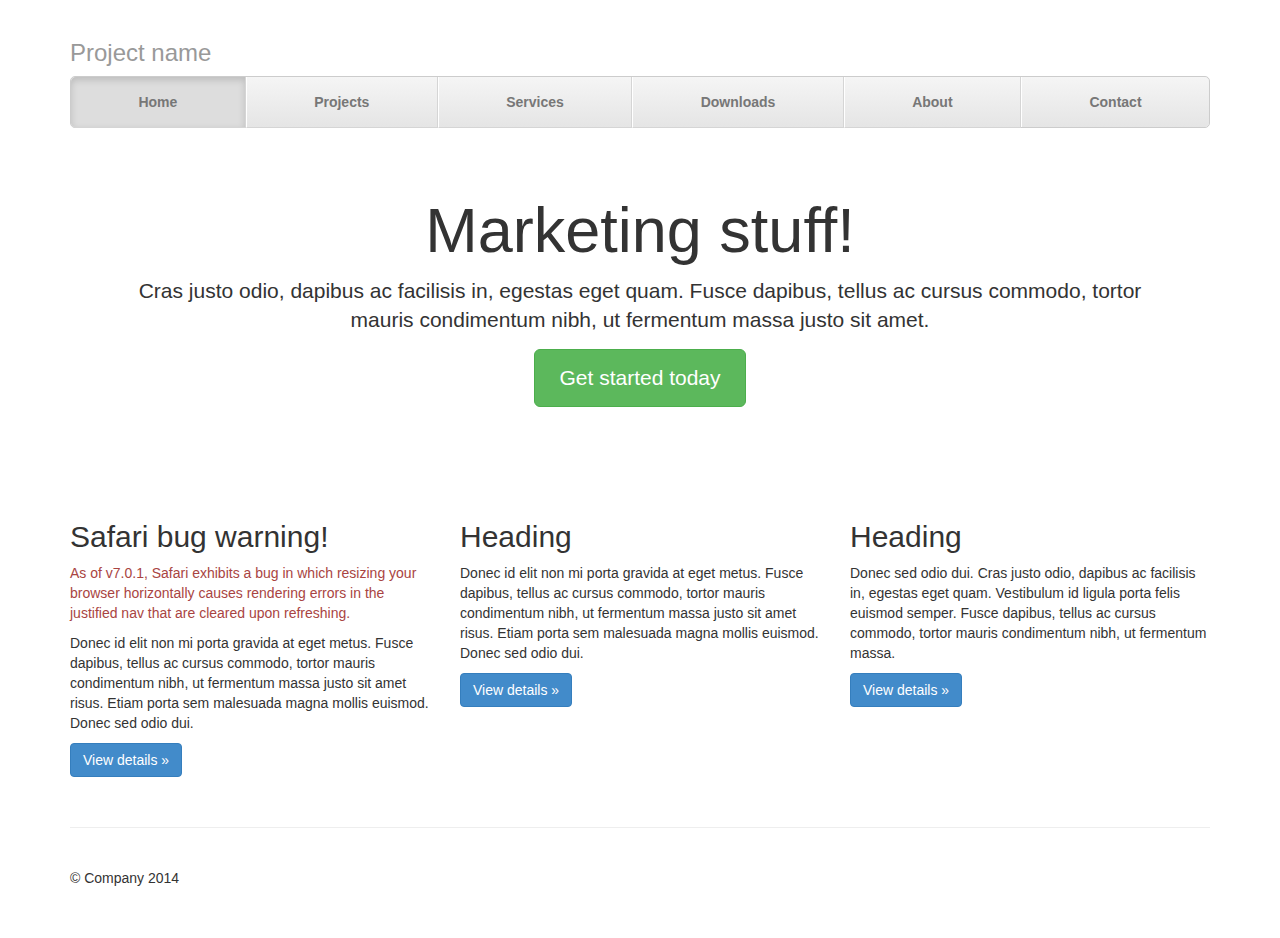
<file: static/libs/bootstrap-3.1.1/docs/examples/justified-nav/index.html>
<!DOCTYPE html>
<html lang="en">
  <head>
    <meta charset="utf-8">
    <meta http-equiv="X-UA-Compatible" content="IE=edge">
    <meta name="viewport" content="width=device-width, initial-scale=1">
    <meta name="description" content="">
    <meta name="author" content="">
    <link rel="shortcut icon" href="../../assets/ico/favicon.ico">

    <title>Justified Nav Template for Bootstrap</title>

    <!-- Bootstrap core CSS -->
    <link href="../../dist/css/bootstrap.min.css" rel="stylesheet">

    <!-- Custom styles for this template -->
    <link href="justified-nav.css" rel="stylesheet">

    <!-- Just for debugging purposes. Don't actually copy this line! -->
    <!--[if lt IE 9]><script src="../../assets/js/ie8-responsive-file-warning.js"></script><![endif]-->

    <!-- HTML5 shim and Respond.js IE8 support of HTML5 elements and media queries -->
    <!--[if lt IE 9]>
      <script src="https://oss.maxcdn.com/libs/html5shiv/3.7.0/html5shiv.js"></script>
      <script src="https://oss.maxcdn.com/libs/respond.js/1.4.2/respond.min.js"></script>
    <![endif]-->
  </head>

  <body>

    <div class="container">

      <div class="masthead">
        <h3 class="text-muted">Project name</h3>
        <ul class="nav nav-justified">
          <li class="active"><a href="#">Home</a></li>
          <li><a href="#">Projects</a></li>
          <li><a href="#">Services</a></li>
          <li><a href="#">Downloads</a></li>
          <li><a href="#">About</a></li>
          <li><a href="#">Contact</a></li>
        </ul>
      </div>

      <!-- Jumbotron -->
      <div class="jumbotron">
        <h1>Marketing stuff!</h1>
        <p class="lead">Cras justo odio, dapibus ac facilisis in, egestas eget quam. Fusce dapibus, tellus ac cursus commodo, tortor mauris condimentum nibh, ut fermentum massa justo sit amet.</p>
        <p><a class="btn btn-lg btn-success" href="#" role="button">Get started today</a></p>
      </div>

      <!-- Example row of columns -->
      <div class="row">
        <div class="col-lg-4">
          <h2>Safari bug warning!</h2>
          <p class="text-danger">As of v7.0.1, Safari exhibits a bug in which resizing your browser horizontally causes rendering errors in the justified nav that are cleared upon refreshing.</p>
          <p>Donec id elit non mi porta gravida at eget metus. Fusce dapibus, tellus ac cursus commodo, tortor mauris condimentum nibh, ut fermentum massa justo sit amet risus. Etiam porta sem malesuada magna mollis euismod. Donec sed odio dui. </p>
          <p><a class="btn btn-primary" href="#" role="button">View details &raquo;</a></p>
        </div>
        <div class="col-lg-4">
          <h2>Heading</h2>
          <p>Donec id elit non mi porta gravida at eget metus. Fusce dapibus, tellus ac cursus commodo, tortor mauris condimentum nibh, ut fermentum massa justo sit amet risus. Etiam porta sem malesuada magna mollis euismod. Donec sed odio dui. </p>
          <p><a class="btn btn-primary" href="#" role="button">View details &raquo;</a></p>
       </div>
        <div class="col-lg-4">
          <h2>Heading</h2>
          <p>Donec sed odio dui. Cras justo odio, dapibus ac facilisis in, egestas eget quam. Vestibulum id ligula porta felis euismod semper. Fusce dapibus, tellus ac cursus commodo, tortor mauris condimentum nibh, ut fermentum massa.</p>
          <p><a class="btn btn-primary" href="#" role="button">View details &raquo;</a></p>
        </div>
      </div>

      <!-- Site footer -->
      <div class="footer">
        <p>&copy; Company 2014</p>
      </div>

    </div> <!-- /container -->


    <!-- Bootstrap core JavaScript
    ================================================== -->
    <!-- Placed at the end of the document so the pages load faster -->
  </body>
</html>
</file>
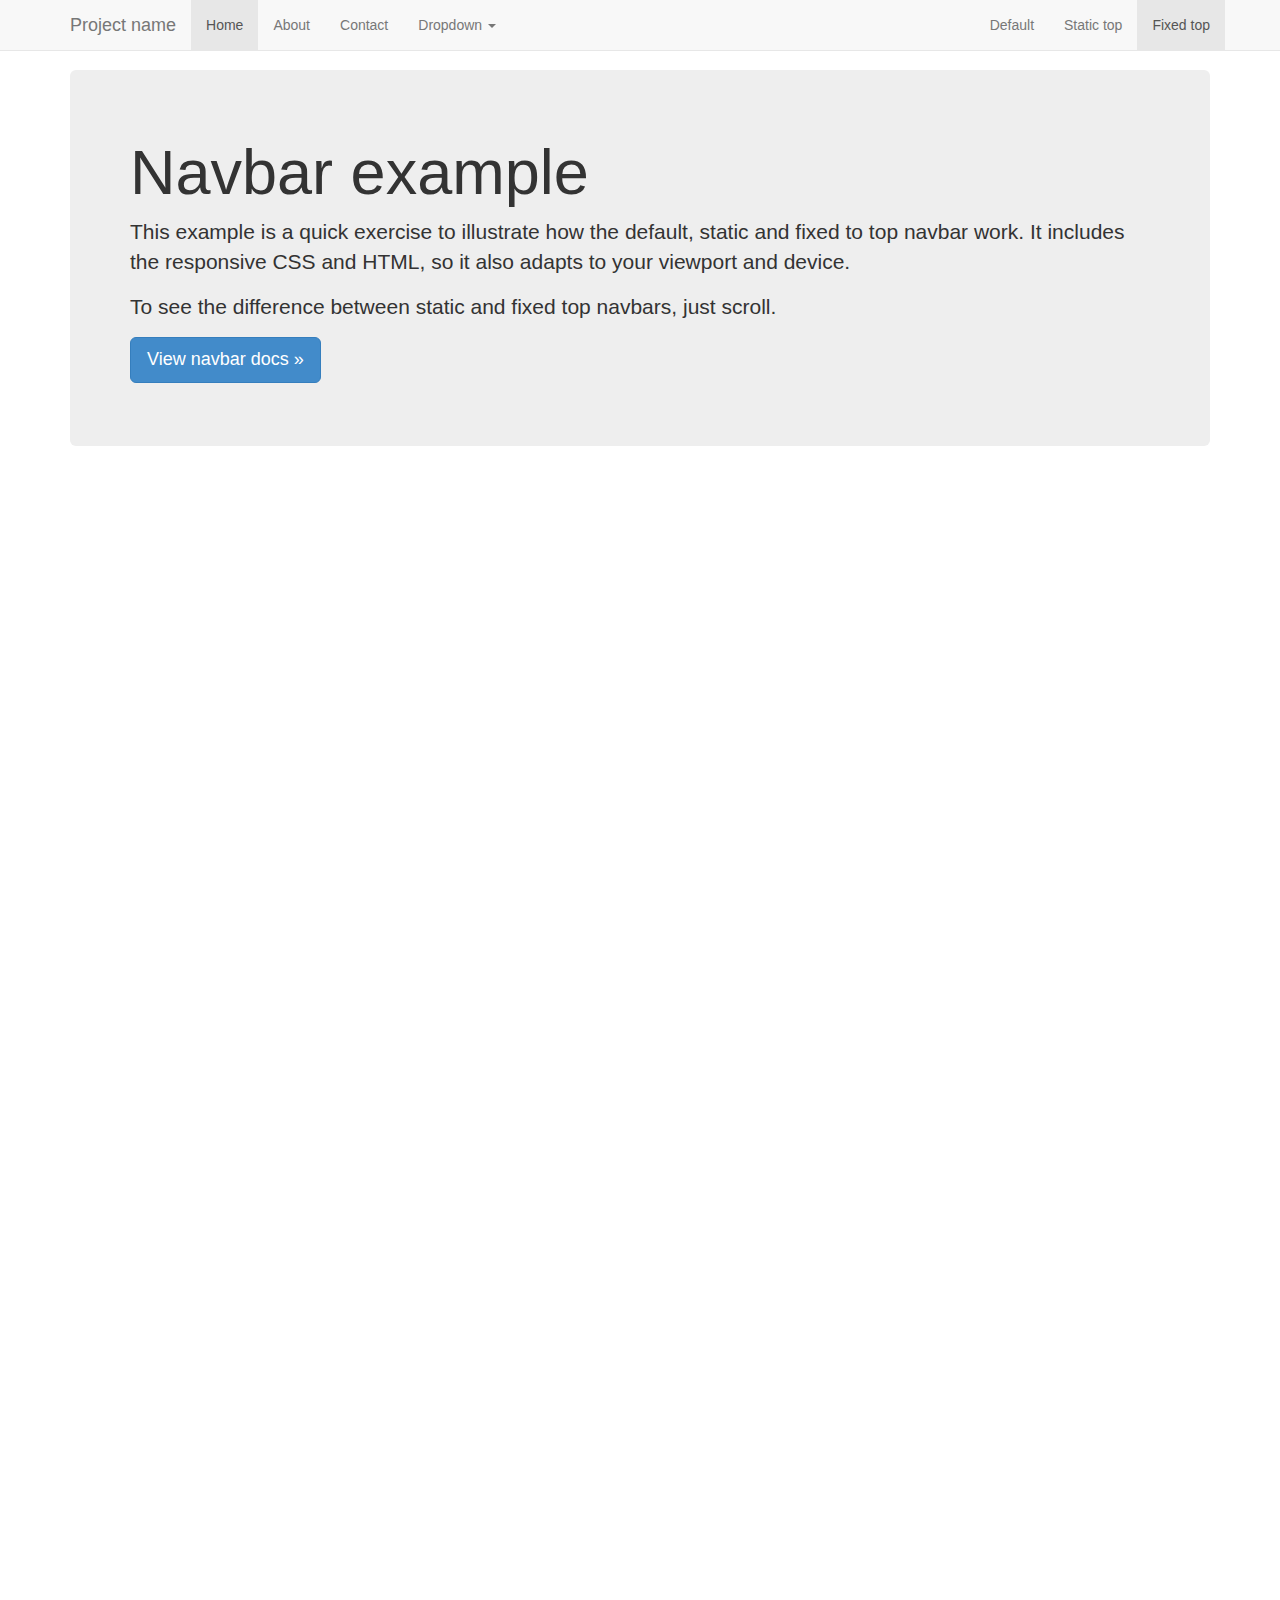
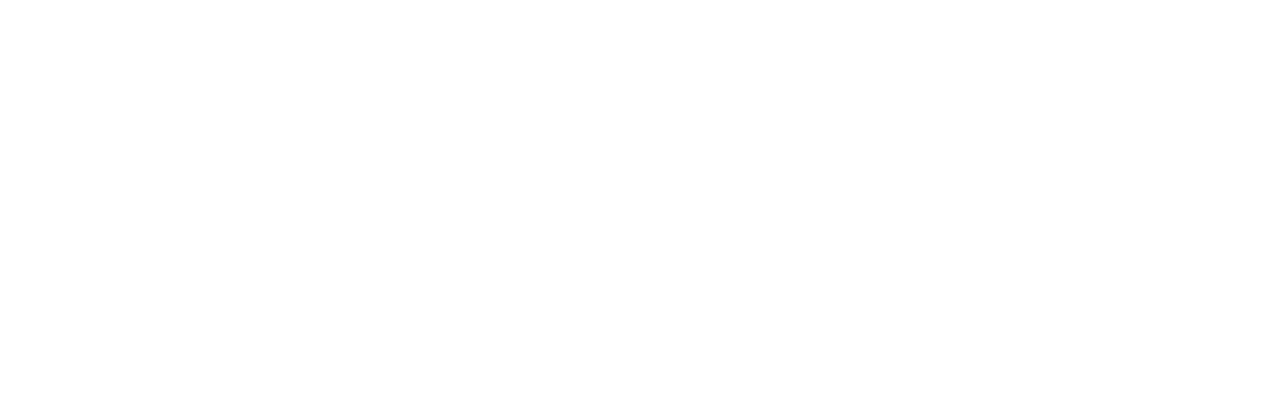
<file: static/libs/bootstrap-3.1.1/docs/examples/navbar-fixed-top/index.html>
<!DOCTYPE html>
<html lang="en">
  <head>
    <meta charset="utf-8">
    <meta http-equiv="X-UA-Compatible" content="IE=edge">
    <meta name="viewport" content="width=device-width, initial-scale=1">
    <meta name="description" content="">
    <meta name="author" content="">
    <link rel="shortcut icon" href="../../assets/ico/favicon.ico">

    <title>Fixed Top Navbar Example for Bootstrap</title>

    <!-- Bootstrap core CSS -->
    <link href="../../dist/css/bootstrap.min.css" rel="stylesheet">

    <!-- Custom styles for this template -->
    <link href="navbar-fixed-top.css" rel="stylesheet">

    <!-- Just for debugging purposes. Don't actually copy this line! -->
    <!--[if lt IE 9]><script src="../../assets/js/ie8-responsive-file-warning.js"></script><![endif]-->

    <!-- HTML5 shim and Respond.js IE8 support of HTML5 elements and media queries -->
    <!--[if lt IE 9]>
      <script src="https://oss.maxcdn.com/libs/html5shiv/3.7.0/html5shiv.js"></script>
      <script src="https://oss.maxcdn.com/libs/respond.js/1.4.2/respond.min.js"></script>
    <![endif]-->
  </head>

  <body>

    <!-- Fixed navbar -->
    <div class="navbar navbar-default navbar-fixed-top" role="navigation">
      <div class="container">
        <div class="navbar-header">
          <button type="button" class="navbar-toggle" data-toggle="collapse" data-target=".navbar-collapse">
            <span class="sr-only">Toggle navigation</span>
            <span class="icon-bar"></span>
            <span class="icon-bar"></span>
            <span class="icon-bar"></span>
          </button>
          <a class="navbar-brand" href="#">Project name</a>
        </div>
        <div class="navbar-collapse collapse">
          <ul class="nav navbar-nav">
            <li class="active"><a href="#">Home</a></li>
            <li><a href="#about">About</a></li>
            <li><a href="#contact">Contact</a></li>
            <li class="dropdown">
              <a href="#" class="dropdown-toggle" data-toggle="dropdown">Dropdown <b class="caret"></b></a>
              <ul class="dropdown-menu">
                <li><a href="#">Action</a></li>
                <li><a href="#">Another action</a></li>
                <li><a href="#">Something else here</a></li>
                <li class="divider"></li>
                <li class="dropdown-header">Nav header</li>
                <li><a href="#">Separated link</a></li>
                <li><a href="#">One more separated link</a></li>
              </ul>
            </li>
          </ul>
          <ul class="nav navbar-nav navbar-right">
            <li><a href="../navbar/">Default</a></li>
            <li><a href="../navbar-static-top/">Static top</a></li>
            <li class="active"><a href="./">Fixed top</a></li>
          </ul>
        </div><!--/.nav-collapse -->
      </div>
    </div>

    <div class="container">

      <!-- Main component for a primary marketing message or call to action -->
      <div class="jumbotron">
        <h1>Navbar example</h1>
        <p>This example is a quick exercise to illustrate how the default, static and fixed to top navbar work. It includes the responsive CSS and HTML, so it also adapts to your viewport and device.</p>
        <p>To see the difference between static and fixed top navbars, just scroll.</p>
        <p>
          <a class="btn btn-lg btn-primary" href="../../components/#navbar" role="button">View navbar docs &raquo;</a>
        </p>
      </div>

    </div> <!-- /container -->


    <!-- Bootstrap core JavaScript
    ================================================== -->
    <!-- Placed at the end of the document so the pages load faster -->
    <script src="https://ajax.googleapis.com/ajax/libs/jquery/1.11.0/jquery.min.js"></script>
    <script src="../../dist/js/bootstrap.min.js"></script>
  </body>
</html>
</file>
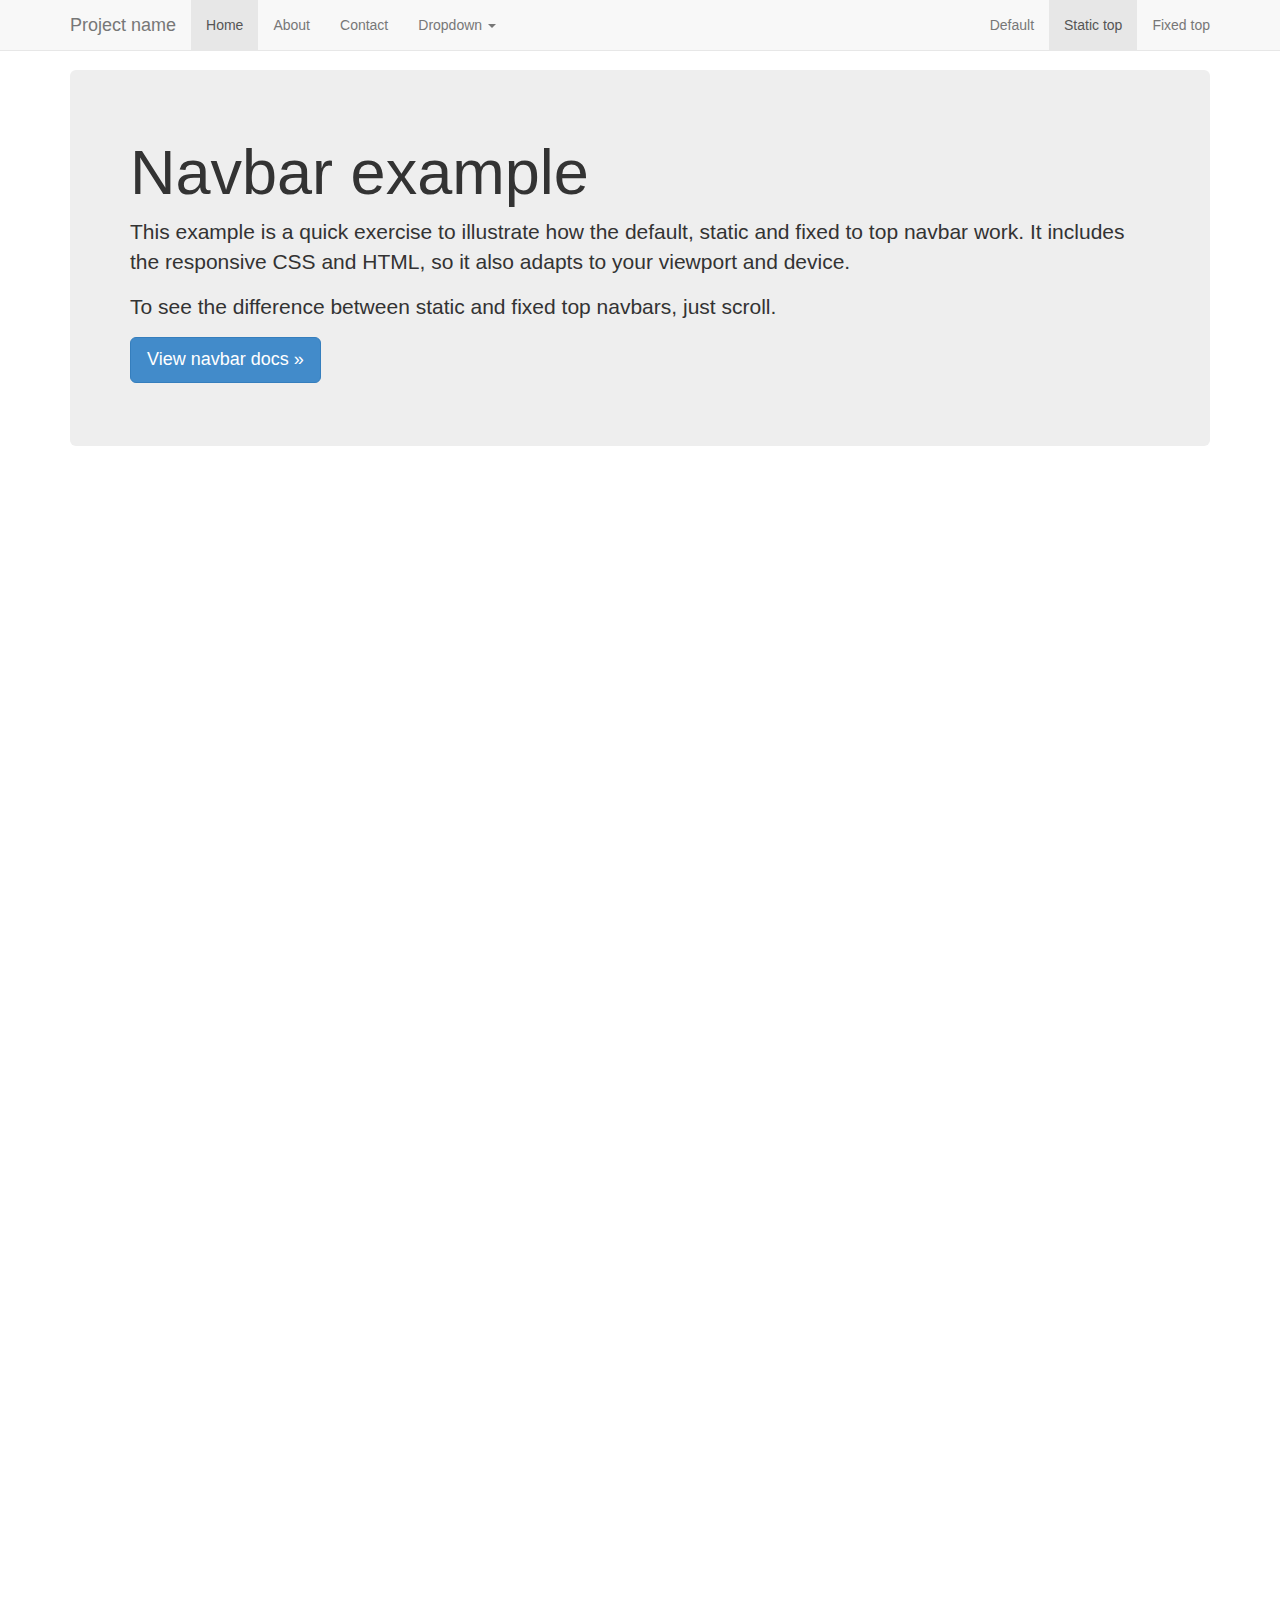
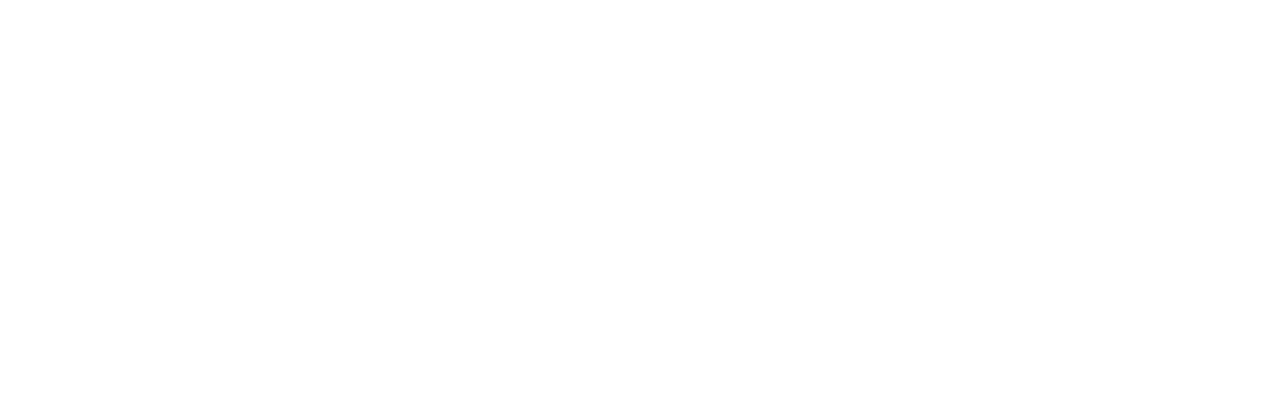
<file: static/libs/bootstrap-3.1.1/docs/examples/navbar-static-top/index.html>
<!DOCTYPE html>
<html lang="en">
  <head>
    <meta charset="utf-8">
    <meta http-equiv="X-UA-Compatible" content="IE=edge">
    <meta name="viewport" content="width=device-width, initial-scale=1">
    <meta name="description" content="">
    <meta name="author" content="">
    <link rel="shortcut icon" href="../../assets/ico/favicon.ico">

    <title>Static Top Navbar Example for Bootstrap</title>

    <!-- Bootstrap core CSS -->
    <link href="../../dist/css/bootstrap.min.css" rel="stylesheet">

    <!-- Custom styles for this template -->
    <link href="navbar-static-top.css" rel="stylesheet">

    <!-- Just for debugging purposes. Don't actually copy this line! -->
    <!--[if lt IE 9]><script src="../../assets/js/ie8-responsive-file-warning.js"></script><![endif]-->

    <!-- HTML5 shim and Respond.js IE8 support of HTML5 elements and media queries -->
    <!--[if lt IE 9]>
      <script src="https://oss.maxcdn.com/libs/html5shiv/3.7.0/html5shiv.js"></script>
      <script src="https://oss.maxcdn.com/libs/respond.js/1.4.2/respond.min.js"></script>
    <![endif]-->
  </head>

  <body>

    <!-- Static navbar -->
    <div class="navbar navbar-default navbar-static-top" role="navigation">
      <div class="container">
        <div class="navbar-header">
          <button type="button" class="navbar-toggle" data-toggle="collapse" data-target=".navbar-collapse">
            <span class="sr-only">Toggle navigation</span>
            <span class="icon-bar"></span>
            <span class="icon-bar"></span>
            <span class="icon-bar"></span>
          </button>
          <a class="navbar-brand" href="#">Project name</a>
        </div>
        <div class="navbar-collapse collapse">
          <ul class="nav navbar-nav">
            <li class="active"><a href="#">Home</a></li>
            <li><a href="#about">About</a></li>
            <li><a href="#contact">Contact</a></li>
            <li class="dropdown">
              <a href="#" class="dropdown-toggle" data-toggle="dropdown">Dropdown <b class="caret"></b></a>
              <ul class="dropdown-menu">
                <li><a href="#">Action</a></li>
                <li><a href="#">Another action</a></li>
                <li><a href="#">Something else here</a></li>
                <li class="divider"></li>
                <li class="dropdown-header">Nav header</li>
                <li><a href="#">Separated link</a></li>
                <li><a href="#">One more separated link</a></li>
              </ul>
            </li>
          </ul>
          <ul class="nav navbar-nav navbar-right">
            <li><a href="../navbar/">Default</a></li>
            <li class="active"><a href="./">Static top</a></li>
            <li><a href="../navbar-fixed-top/">Fixed top</a></li>
          </ul>
        </div><!--/.nav-collapse -->
      </div>
    </div>


    <div class="container">

      <!-- Main component for a primary marketing message or call to action -->
      <div class="jumbotron">
        <h1>Navbar example</h1>
        <p>This example is a quick exercise to illustrate how the default, static and fixed to top navbar work. It includes the responsive CSS and HTML, so it also adapts to your viewport and device.</p>
        <p>To see the difference between static and fixed top navbars, just scroll.</p>
        <p>
          <a class="btn btn-lg btn-primary" href="../../components/#navbar" role="button">View navbar docs &raquo;</a>
        </p>
      </div>

    </div> <!-- /container -->


    <!-- Bootstrap core JavaScript
    ================================================== -->
    <!-- Placed at the end of the document so the pages load faster -->
    <script src="https://ajax.googleapis.com/ajax/libs/jquery/1.11.0/jquery.min.js"></script>
    <script src="../../dist/js/bootstrap.min.js"></script>
  </body>
</html>
</file>
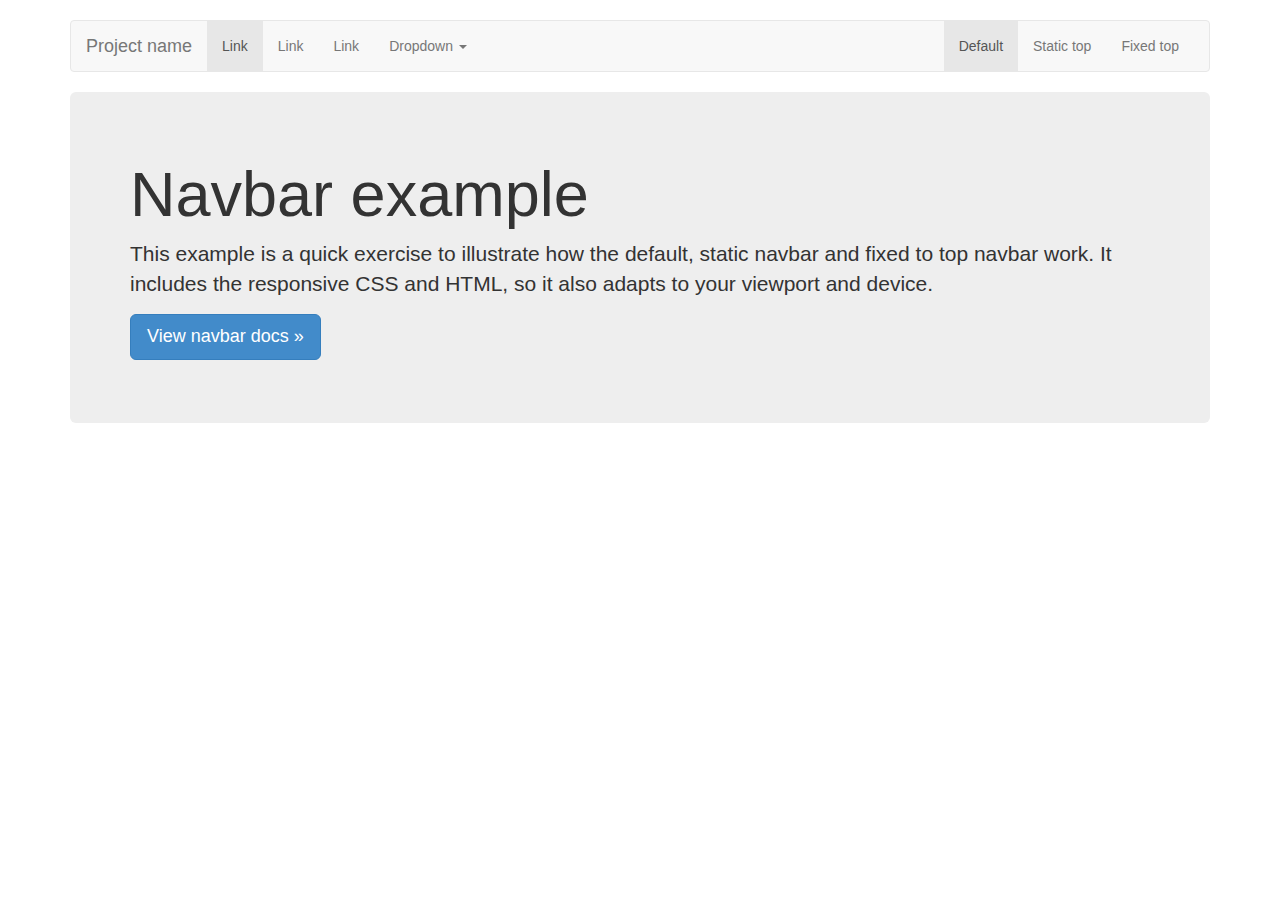
<file: static/libs/bootstrap-3.1.1/docs/examples/navbar/index.html>
<!DOCTYPE html>
<html lang="en">
  <head>
    <meta charset="utf-8">
    <meta http-equiv="X-UA-Compatible" content="IE=edge">
    <meta name="viewport" content="width=device-width, initial-scale=1">
    <meta name="description" content="">
    <meta name="author" content="">
    <link rel="shortcut icon" href="../../assets/ico/favicon.ico">

    <title>Navbar Template for Bootstrap</title>

    <!-- Bootstrap core CSS -->
    <link href="../../dist/css/bootstrap.min.css" rel="stylesheet">

    <!-- Custom styles for this template -->
    <link href="navbar.css" rel="stylesheet">

    <!-- Just for debugging purposes. Don't actually copy this line! -->
    <!--[if lt IE 9]><script src="../../assets/js/ie8-responsive-file-warning.js"></script><![endif]-->

    <!-- HTML5 shim and Respond.js IE8 support of HTML5 elements and media queries -->
    <!--[if lt IE 9]>
      <script src="https://oss.maxcdn.com/libs/html5shiv/3.7.0/html5shiv.js"></script>
      <script src="https://oss.maxcdn.com/libs/respond.js/1.4.2/respond.min.js"></script>
    <![endif]-->
  </head>

  <body>

    <div class="container">

      <!-- Static navbar -->
      <div class="navbar navbar-default" role="navigation">
        <div class="container-fluid">
          <div class="navbar-header">
            <button type="button" class="navbar-toggle" data-toggle="collapse" data-target=".navbar-collapse">
              <span class="sr-only">Toggle navigation</span>
              <span class="icon-bar"></span>
              <span class="icon-bar"></span>
              <span class="icon-bar"></span>
            </button>
            <a class="navbar-brand" href="#">Project name</a>
          </div>
          <div class="navbar-collapse collapse">
            <ul class="nav navbar-nav">
              <li class="active"><a href="#">Link</a></li>
              <li><a href="#">Link</a></li>
              <li><a href="#">Link</a></li>
              <li class="dropdown">
                <a href="#" class="dropdown-toggle" data-toggle="dropdown">Dropdown <b class="caret"></b></a>
                <ul class="dropdown-menu">
                  <li><a href="#">Action</a></li>
                  <li><a href="#">Another action</a></li>
                  <li><a href="#">Something else here</a></li>
                  <li class="divider"></li>
                  <li class="dropdown-header">Nav header</li>
                  <li><a href="#">Separated link</a></li>
                  <li><a href="#">One more separated link</a></li>
                </ul>
              </li>
            </ul>
            <ul class="nav navbar-nav navbar-right">
              <li class="active"><a href="./">Default</a></li>
              <li><a href="../navbar-static-top/">Static top</a></li>
              <li><a href="../navbar-fixed-top/">Fixed top</a></li>
            </ul>
          </div><!--/.nav-collapse -->
        </div><!--/.container-fluid -->
      </div>

      <!-- Main component for a primary marketing message or call to action -->
      <div class="jumbotron">
        <h1>Navbar example</h1>
        <p>This example is a quick exercise to illustrate how the default, static navbar and fixed to top navbar work. It includes the responsive CSS and HTML, so it also adapts to your viewport and device.</p>
        <p>
          <a class="btn btn-lg btn-primary" href="../../components/#navbar" role="button">View navbar docs &raquo;</a>
        </p>
      </div>

    </div> <!-- /container -->


    <!-- Bootstrap core JavaScript
    ================================================== -->
    <!-- Placed at the end of the document so the pages load faster -->
    <script src="https://ajax.googleapis.com/ajax/libs/jquery/1.11.0/jquery.min.js"></script>
    <script src="../../dist/js/bootstrap.min.js"></script>
  </body>
</html>
</file>
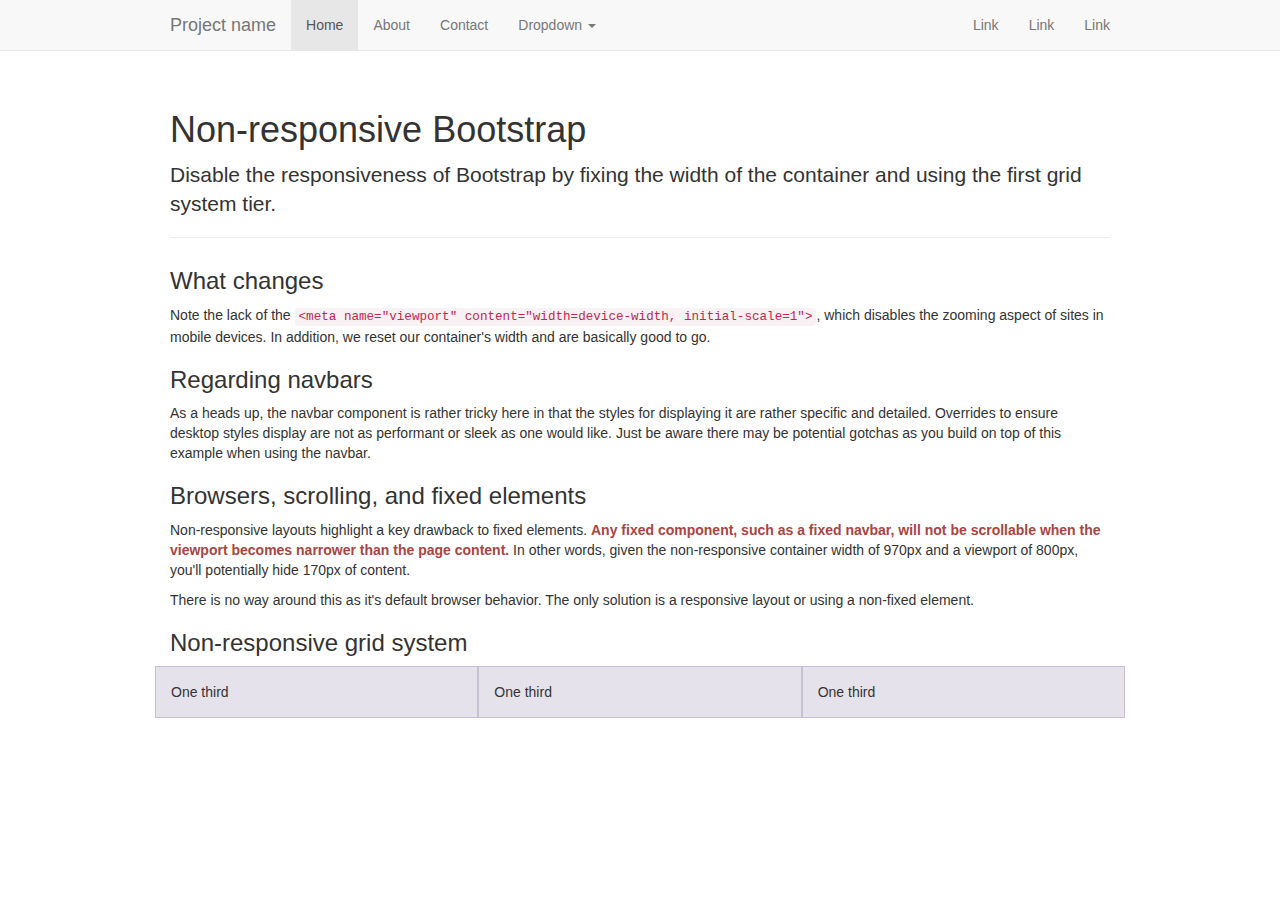
<file: static/libs/bootstrap-3.1.1/docs/examples/non-responsive/index.html>
<!DOCTYPE html>
<html lang="en">
  <head>
    <meta charset="utf-8">
    <meta http-equiv="X-UA-Compatible" content="IE=edge">
    <meta name="description" content="">
    <meta name="author" content="">

    <!-- Note there is no responsive meta tag here -->

    <link rel="shortcut icon" href="../../assets/ico/favicon.ico">

    <title>Non-responsive Template for Bootstrap</title>

    <!-- Bootstrap core CSS -->
    <link href="../../dist/css/bootstrap.min.css" rel="stylesheet">

    <!-- Custom styles for this template -->
    <link href="non-responsive.css" rel="stylesheet">

    <!-- Just for debugging purposes. Don't actually copy this line! -->
    <!--[if lt IE 9]><script src="../../assets/js/ie8-responsive-file-warning.js"></script><![endif]-->

    <!-- HTML5 shim and Respond.js IE8 support of HTML5 elements and media queries -->
    <!--[if lt IE 9]>
      <script src="https://oss.maxcdn.com/libs/html5shiv/3.7.0/html5shiv.js"></script>
      <script src="https://oss.maxcdn.com/libs/respond.js/1.4.2/respond.min.js"></script>
    <![endif]-->
  </head>

  <body>

    <!-- Fixed navbar -->
    <div class="navbar navbar-default navbar-fixed-top" role="navigation">
      <div class="container">
        <div class="navbar-header">
          <button type="button" class="navbar-toggle" data-toggle="collapse" data-target=".navbar-collapse">
            <span class="sr-only">Toggle navigation</span>
            <span class="icon-bar"></span>
            <span class="icon-bar"></span>
            <span class="icon-bar"></span>
          </button>
          <a class="navbar-brand" href="#">Project name</a>
        </div>
        <div class="navbar-collapse collapse">
          <ul class="nav navbar-nav">
            <li class="active"><a href="#">Home</a></li>
            <li><a href="#about">About</a></li>
            <li><a href="#contact">Contact</a></li>
            <li class="dropdown">
              <a href="#" class="dropdown-toggle" data-toggle="dropdown">Dropdown <b class="caret"></b></a>
              <ul class="dropdown-menu">
                <li><a href="#">Action</a></li>
                <li><a href="#">Another action</a></li>
                <li><a href="#">Something else here</a></li>
                <li class="divider"></li>
                <li class="dropdown-header">Nav header</li>
                <li><a href="#">Separated link</a></li>
                <li><a href="#">One more separated link</a></li>
              </ul>
            </li>
          </ul>
          <ul class="nav navbar-nav navbar-right">
            <li><a href="#">Link</a></li>
            <li><a href="#">Link</a></li>
            <li><a href="#">Link</a></li>
          </ul>
        </div><!--/.nav-collapse -->
      </div>
    </div>

    <div class="container">

      <div class="page-header">
        <h1>Non-responsive Bootstrap</h1>
        <p class="lead">Disable the responsiveness of Bootstrap by fixing the width of the container and using the first grid system tier.</p>
      </div>

      <h3>What changes</h3>
      <p>Note the lack of the <code>&lt;meta name="viewport" content="width=device-width, initial-scale=1"&gt;</code>, which disables the zooming aspect of sites in mobile devices. In addition, we reset our container's width and are basically good to go.</p>

      <h3>Regarding navbars</h3>
      <p>As a heads up, the navbar component is rather tricky here in that the styles for displaying it are rather specific and detailed. Overrides to ensure desktop styles display are not as performant or sleek as one would like. Just be aware there may be potential gotchas as you build on top of this example when using the navbar.</p>

      <h3>Browsers, scrolling, and fixed elements</h3>
      <p>Non-responsive layouts highlight a key drawback to fixed elements. <strong class="text-danger">Any fixed component, such as a fixed navbar, will not be scrollable when the viewport becomes narrower than the page content.</strong> In other words, given the non-responsive container width of 970px and a viewport of 800px, you'll potentially hide 170px of content.</p>
      <p>There is no way around this as it's default browser behavior. The only solution is a responsive layout or using a non-fixed element.</p>

      <h3>Non-responsive grid system</h3>
      <div class="row">
        <div class="col-xs-4">One third</div>
        <div class="col-xs-4">One third</div>
        <div class="col-xs-4">One third</div>
      </div>

    </div> <!-- /container -->


    <!-- Bootstrap core JavaScript
    ================================================== -->
    <!-- Placed at the end of the document so the pages load faster -->
    <script src="https://ajax.googleapis.com/ajax/libs/jquery/1.11.0/jquery.min.js"></script>
    <script src="../../dist/js/bootstrap.min.js"></script>
  </body>
</html>
</file>
<file: static/libs/bootstrap-3.1.1/docs/examples/blog/blog.css>
/*
 * Globals
 */

body {
  font-family: Georgia, "Times New Roman", Times, serif;
  color: #555;
}

h1, .h1,
h2, .h2,
h3, .h3,
h4, .h4,
h5, .h5,
h6, .h6 {
  margin-top: 0;
  font-family: "Helvetica Neue", Helvetica, Arial, sans-serif;
  font-weight: normal;
  color: #333;
}


/*
 * Override Bootstrap's default container.
 */

@media (min-width: 1200px) {
  .container {
    width: 970px;
  }
}


/*
 * Masthead for nav
 */

.blog-masthead {
  background-color: #428bca;
  box-shadow: inset 0 -2px 5px rgba(0,0,0,.1);
}

/* Nav links */
.blog-nav-item {
  position: relative;
  display: inline-block;
  padding: 10px;
  font-weight: 500;
  color: #cdddeb;
}
.blog-nav-item:hover,
.blog-nav-item:focus {
  color: #fff;
  text-decoration: none;
}

/* Active state gets a caret at the bottom */
.blog-nav .active {
  color: #fff;
}
.blog-nav .active:after {
  position: absolute;
  bottom: 0;
  left: 50%;
  width: 0;
  height: 0;
  margin-left: -5px;
  vertical-align: middle;
  content: " ";
  border-right:  5px solid transparent;
  border-bottom: 5px solid;
  border-left:   5px solid transparent;
}


/*
 * Blog name and description
 */

.blog-header {
  padding-top: 20px;
  padding-bottom: 20px;
}
.blog-title {
  margin-top: 30px;
  margin-bottom: 0;
  font-size: 60px;
  font-weight: normal;
}
.blog-description {
  font-size: 20px;
  color: #999;
}


/*
 * Main column and sidebar layout
 */

.blog-main {
  font-size: 18px;
  line-height: 1.5;
}

/* Sidebar modules for boxing content */
.sidebar-module {
  padding: 15px;
  margin: 0 -15px 15px;
}
.sidebar-module-inset {
  padding: 15px;
  background-color: #f5f5f5;
  border-radius: 4px;
}
.sidebar-module-inset p:last-child,
.sidebar-module-inset ul:last-child,
.sidebar-module-inset ol:last-child {
  margin-bottom: 0;
}



/* Pagination */
.pager {
  margin-bottom: 60px;
  text-align: left;
}
.pager > li > a {
  width: 140px;
  padding: 10px 20px;
  text-align: center;
  border-radius: 30px;
}


/*
 * Blog posts
 */

.blog-post {
  margin-bottom: 60px;
}
.blog-post-title {
  margin-bottom: 5px;
  font-size: 40px;
}
.blog-post-meta {
  margin-bottom: 20px;
  color: #999;
}


/*
 * Footer
 */

.blog-footer {
  padding: 40px 0;
  color: #999;
  text-align: center;
  background-color: #f9f9f9;
  border-top: 1px solid #e5e5e5;
}
</file>
<file: static/libs/bootstrap-3.1.1/docs/examples/carousel/carousel.css>
/* GLOBAL STYLES
-------------------------------------------------- */
/* Padding below the footer and lighter body text */

body {
  padding-bottom: 40px;
  color: #5a5a5a;
}



/* CUSTOMIZE THE NAVBAR
-------------------------------------------------- */

/* Special class on .container surrounding .navbar, used for positioning it into place. */
.navbar-wrapper {
  position: absolute;
  top: 0;
  right: 0;
  left: 0;
  z-index: 20;
}

/* Flip around the padding for proper display in narrow viewports */
.navbar-wrapper .container {
  padding-right: 0;
  padding-left: 0;
}
.navbar-wrapper .navbar {
  padding-right: 15px;
  padding-left: 15px;
}


/* CUSTOMIZE THE CAROUSEL
-------------------------------------------------- */

/* Carousel base class */
.carousel {
  height: 500px;
  margin-bottom: 60px;
}
/* Since positioning the image, we need to help out the caption */
.carousel-caption {
  z-index: 10;
}

/* Declare heights because of positioning of img element */
.carousel .item {
  height: 500px;
  background-color: #777;
}
.carousel-inner > .item > img {
  position: absolute;
  top: 0;
  left: 0;
  min-width: 100%;
  height: 500px;
}



/* MARKETING CONTENT
-------------------------------------------------- */

/* Pad the edges of the mobile views a bit */
.marketing {
  padding-right: 15px;
  padding-left: 15px;
}

/* Center align the text within the three columns below the carousel */
.marketing .col-lg-4 {
  margin-bottom: 20px;
  text-align: center;
}
.marketing h2 {
  font-weight: normal;
}
.marketing .col-lg-4 p {
  margin-right: 10px;
  margin-left: 10px;
}


/* Featurettes
------------------------- */

.featurette-divider {
  margin: 80px 0; /* Space out the Bootstrap <hr> more */
}

/* Thin out the marketing headings */
.featurette-heading {
  font-weight: 300;
  line-height: 1;
  letter-spacing: -1px;
}



/* RESPONSIVE CSS
-------------------------------------------------- */

@media (min-width: 768px) {

  /* Remove the edge padding needed for mobile */
  .marketing {
    padding-right: 0;
    padding-left: 0;
  }

  /* Navbar positioning foo */
  .navbar-wrapper {
    margin-top: 20px;
  }
  .navbar-wrapper .container {
    padding-right: 15px;
    padding-left:  15px;
  }
  .navbar-wrapper .navbar {
    padding-right: 0;
    padding-left:  0;
  }

  /* The navbar becomes detached from the top, so we round the corners */
  .navbar-wrapper .navbar {
    border-radius: 4px;
  }

  /* Bump up size of carousel content */
  .carousel-caption p {
    margin-bottom: 20px;
    font-size: 21px;
    line-height: 1.4;
  }

  .featurette-heading {
    font-size: 50px;
  }
}

@media (min-width: 992px) {
  .featurette-heading {
    margin-top: 120px;
  }
}
</file>
<file: static/libs/bootstrap-3.1.1/docs/examples/cover/cover.css>
/*
 * Globals
 */

/* Links */
a,
a:focus,
a:hover {
  color: #fff;
}

/* Custom default button */
.btn-default,
.btn-default:hover,
.btn-default:focus {
  color: #333;
  text-shadow: none; /* Prevent inheritence from `body` */
  background-color: #fff;
  border: 1px solid #fff;
}


/*
 * Base structure
 */

html,
body {
  height: 100%;
  background-color: #333;
}
body {
  color: #fff;
  text-align: center;
  text-shadow: 0 1px 3px rgba(0,0,0,.5);
  box-shadow: inset 0 0 100px rgba(0,0,0,.5);
}

/* Extra markup and styles for table-esque vertical and horizontal centering */
.site-wrapper {
  display: table;
  width: 100%;
  height: 100%; /* For at least Firefox */
  min-height: 100%;
}
.site-wrapper-inner {
  display: table-cell;
  vertical-align: top;
}
.cover-container {
  margin-right: auto;
  margin-left: auto;
}

/* Padding for spacing */
.inner {
  padding: 30px;
}


/*
 * Header
 */
.masthead-brand {
  margin-top: 10px;
  margin-bottom: 10px;
}

.masthead-nav > li {
  display: inline-block;
}
.masthead-nav > li + li {
  margin-left: 20px;
}
.masthead-nav > li > a {
  padding-right: 0;
  padding-left: 0;
  font-size: 16px;
  font-weight: bold;
  color: #fff; /* IE8 proofing */
  color: rgba(255,255,255,.75);
  border-bottom: 2px solid transparent;
}
.masthead-nav > li > a:hover,
.masthead-nav > li > a:focus {
  background-color: transparent;
  border-bottom-color: rgba(255,255,255,.25);
}
.masthead-nav > .active > a,
.masthead-nav > .active > a:hover,
.masthead-nav > .active > a:focus {
  color: #fff;
  border-bottom-color: #fff;
}

@media (min-width: 768px) {
  .masthead-brand {
    float: left;
  }
  .masthead-nav {
    float: right;
  }
}


/*
 * Cover
 */

.cover {
  padding: 0 20px;
}
.cover .btn-lg {
  padding: 10px 20px;
  font-weight: bold;
}


/*
 * Footer
 */

.mastfoot {
  color: #999; /* IE8 proofing */
  color: rgba(255,255,255,.5);
}


/*
 * Affix and center
 */

@media (min-width: 768px) {
  /* Pull out the header and footer */
  .masthead {
    position: fixed;
    top: 0;
  }
  .mastfoot {
    position: fixed;
    bottom: 0;
  }
  /* Start the vertical centering */
  .site-wrapper-inner {
    vertical-align: middle;
  }
  /* Handle the widths */
  .masthead,
  .mastfoot,
  .cover-container {
    width: 100%; /* Must be percentage or pixels for horizontal alignment */
  }
}

@media (min-width: 992px) {
  .masthead,
  .mastfoot,
  .cover-container {
    width: 700px;
  }
}
</file>
<file: static/libs/bootstrap-3.1.1/docs/examples/dashboard/dashboard.css>
/*
 * Base structure
 */

/* Move down content because we have a fixed navbar that is 50px tall */
body {
  padding-top: 50px;
}


/*
 * Global add-ons
 */

.sub-header {
  padding-bottom: 10px;
  border-bottom: 1px solid #eee;
}


/*
 * Sidebar
 */

/* Hide for mobile, show later */
.sidebar {
  display: none;
}
@media (min-width: 768px) {
  .sidebar {
    position: fixed;
    top: 51px;
    bottom: 0;
    left: 0;
    z-index: 1000;
    display: block;
    padding: 20px;
    overflow-x: hidden;
    overflow-y: auto; /* Scrollable contents if viewport is shorter than content. */
    background-color: #f5f5f5;
    border-right: 1px solid #eee;
  }
}

/* Sidebar navigation */
.nav-sidebar {
  margin-right: -21px; /* 20px padding + 1px border */
  margin-bottom: 20px;
  margin-left: -20px;
}
.nav-sidebar > li > a {
  padding-right: 20px;
  padding-left: 20px;
}
.nav-sidebar > .active > a {
  color: #fff;
  background-color: #428bca;
}


/*
 * Main content
 */

.main {
  padding: 20px;
}
@media (min-width: 768px) {
  .main {
    padding-right: 40px;
    padding-left: 40px;
  }
}
.main .page-header {
  margin-top: 0;
}


/*
 * Placeholder dashboard ideas
 */

.placeholders {
  margin-bottom: 30px;
  text-align: center;
}
.placeholders h4 {
  margin-bottom: 0;
}
.placeholder {
  margin-bottom: 20px;
}
.placeholder img {
  display: inline-block;
  border-radius: 50%;
}
</file>
<file: static/libs/bootstrap-3.1.1/docs/examples/grid/grid.css>
.container {
  padding-right: 15px;
  padding-left: 15px;
}

h4 {
  margin-top: 25px;
}
.row {
  margin-bottom: 20px;
}
.row .row {
  margin-top: 10px;
  margin-bottom: 0;
}
[class*="col-"] {
  padding-top: 15px;
  padding-bottom: 15px;
  background-color: #eee;
  background-color: rgba(86,61,124,.15);
  border: 1px solid #ddd;
  border: 1px solid rgba(86,61,124,.2);
}

hr {
  margin-top: 40px;
  margin-bottom: 40px;
}
</file>
<file: static/libs/bootstrap-3.1.1/docs/examples/jumbotron-narrow/jumbotron-narrow.css>
/* Space out content a bit */
body {
  padding-top: 20px;
  padding-bottom: 20px;
}

/* Everything but the jumbotron gets side spacing for mobile first views */
.header,
.marketing,
.footer {
  padding-right: 15px;
  padding-left: 15px;
}

/* Custom page header */
.header {
  border-bottom: 1px solid #e5e5e5;
}
/* Make the masthead heading the same height as the navigation */
.header h3 {
  padding-bottom: 19px;
  margin-top: 0;
  margin-bottom: 0;
  line-height: 40px;
}

/* Custom page footer */
.footer {
  padding-top: 19px;
  color: #777;
  border-top: 1px solid #e5e5e5;
}

/* Customize container */
@media (min-width: 768px) {
  .container {
    max-width: 730px;
  }
}
.container-narrow > hr {
  margin: 30px 0;
}

/* Main marketing message and sign up button */
.jumbotron {
  text-align: center;
  border-bottom: 1px solid #e5e5e5;
}
.jumbotron .btn {
  padding: 14px 24px;
  font-size: 21px;
}

/* Supporting marketing content */
.marketing {
  margin: 40px 0;
}
.marketing p + h4 {
  margin-top: 28px;
}

/* Responsive: Portrait tablets and up */
@media screen and (min-width: 768px) {
  /* Remove the padding we set earlier */
  .header,
  .marketing,
  .footer {
    padding-right: 0;
    padding-left: 0;
  }
  /* Space out the masthead */
  .header {
    margin-bottom: 30px;
  }
  /* Remove the bottom border on the jumbotron for visual effect */
  .jumbotron {
    border-bottom: 0;
  }
}
</file>
<file: static/libs/bootstrap-3.1.1/docs/examples/jumbotron/jumbotron.css>
/* Move down content because we have a fixed navbar that is 50px tall */
body {
  padding-top: 50px;
  padding-bottom: 20px;
}
</file>
<file: static/libs/bootstrap-3.1.1/docs/examples/justified-nav/justified-nav.css>
body {
  padding-top: 20px;
}

.footer {
  padding-top: 40px;
  padding-bottom: 40px;
  margin-top: 40px;
  border-top: 1px solid #eee;
}

/* Main marketing message and sign up button */
.jumbotron {
  text-align: center;
  background-color: transparent;
}
.jumbotron .btn {
  padding: 14px 24px;
  font-size: 21px;
}

/* Customize the nav-justified links to be fill the entire space of the .navbar */

.nav-justified {
  background-color: #eee;
  border: 1px solid #ccc;
  border-radius: 5px;
}
.nav-justified > li > a {
  padding-top: 15px;
  padding-bottom: 15px;
  margin-bottom: 0;
  font-weight: bold;
  color: #777;
  text-align: center;
  background-color: #e5e5e5; /* Old browsers */
  background-image:    -moz-linear-gradient(top, #f5f5f5 0%, #e5e5e5 100%); /* FF3.6+ */
  background-image: -webkit-gradient(linear, left top, left bottom, color-stop(0%,#f5f5f5), color-stop(100%,#e5e5e5)); /* Chrome,Safari4+ */
  background-image: -webkit-linear-gradient(top, #f5f5f5 0%,#e5e5e5 100%); /* Chrome 10+,Safari 5.1+ */
  background-image:      -o-linear-gradient(top, #f5f5f5 0%,#e5e5e5 100%); /* Opera 11.10+ */
  background-image:         linear-gradient(top, #f5f5f5 0%,#e5e5e5 100%); /* W3C */
  filter: progid:DXImageTransform.Microsoft.gradient( startColorstr='#f5f5f5', endColorstr='#e5e5e5',GradientType=0 ); /* IE6-9 */
  background-repeat: repeat-x; /* Repeat the gradient */
  border-bottom: 1px solid #d5d5d5;
}
.nav-justified > .active > a,
.nav-justified > .active > a:hover,
.nav-justified > .active > a:focus {
  background-color: #ddd;
  background-image: none;
  box-shadow: inset 0 3px 7px rgba(0,0,0,.15);
}
.nav-justified > li:first-child > a {
  border-radius: 5px 5px 0 0;
}
.nav-justified > li:last-child > a {
  border-bottom: 0;
  border-radius: 0 0 5px 5px;
}

@media (min-width: 768px) {
  .nav-justified {
    max-height: 52px;
  }
  .nav-justified > li > a {
    border-right: 1px solid #d5d5d5;
    border-left: 1px solid #fff;
  }
  .nav-justified > li:first-child > a {
    border-left: 0;
    border-radius: 5px 0 0 5px;
  }
  .nav-justified > li:last-child > a {
    border-right: 0;
    border-radius: 0 5px 5px 0;
  }
}

/* Responsive: Portrait tablets and up */
@media screen and (min-width: 768px) {
  /* Remove the padding we set earlier */
  .masthead,
  .marketing,
  .footer {
    padding-right: 0;
    padding-left: 0;
  }
}
</file>
<file: static/libs/bootstrap-3.1.1/docs/examples/navbar-fixed-top/navbar-fixed-top.css>
body {
  min-height: 2000px;
  padding-top: 70px;
}
</file>
<file: static/libs/bootstrap-3.1.1/docs/examples/navbar-static-top/navbar-static-top.css>
body {
  min-height: 2000px;
}

.navbar-static-top {
  margin-bottom: 19px;
}
</file>
<file: static/libs/bootstrap-3.1.1/docs/examples/navbar/navbar.css>
body {
  padding-top: 20px;
  padding-bottom: 20px;
}

.navbar {
  margin-bottom: 20px;
}
</file>
<file: static/libs/bootstrap-3.1.1/docs/examples/non-responsive/non-responsive.css>
/* Template-specific stuff
 *
 * Customizations just for the template; these are not necessary for anything
 * with disabling the responsiveness.
 */

/* Account for fixed navbar */
body {
  min-width: 970px;
  padding-top: 70px;
  padding-bottom: 30px;
}

/* Finesse the page header spacing */
.page-header {
  margin-bottom: 30px;
}
.page-header .lead {
  margin-bottom: 10px;
}


/* Non-responsive overrides
 *
 * Utilitze the following CSS to disable the responsive-ness of the container,
 * grid system, and navbar.
 */

/* Reset the container */
.container {
  width: 970px;
  max-width: none !important;
}

/* Demonstrate the grids */
.col-xs-4 {
  padding-top: 15px;
  padding-bottom: 15px;
  background-color: #eee;
  background-color: rgba(86,61,124,.15);
  border: 1px solid #ddd;
  border: 1px solid rgba(86,61,124,.2);
}

.container .navbar-header,
.container .navbar-collapse {
  margin-right: 0;
  margin-left: 0;
}

/* Always float the navbar header */
.navbar-header {
  float: left;
}

/* Undo the collapsing navbar */
.navbar-collapse {
  display: block !important;
  height: auto !important;
  padding-bottom: 0;
  overflow: visible !important;
}

.navbar-toggle {
  display: none;
}
.navbar-collapse {
  border-top: 0;
}

.navbar-brand {
  margin-left: -15px;
}

/* Always apply the floated nav */
.navbar-nav {
  float: left;
  margin: 0;
}
.navbar-nav > li {
  float: left;
}
.navbar-nav > li > a {
  padding: 15px;
}

/* Redeclare since we override the float above */
.navbar-nav.navbar-right {
  float: right;
}

/* Undo custom dropdowns */
.navbar .navbar-nav .open .dropdown-menu {
  position: absolute;
  float: left;
  background-color: #fff;
  border: 1px solid #ccc;
  border: 1px solid rgba(0, 0, 0, .15);
  border-width: 0 1px 1px;
  border-radius: 0 0 4px 4px;
  -webkit-box-shadow: 0 6px 12px rgba(0, 0, 0, .175);
          box-shadow: 0 6px 12px rgba(0, 0, 0, .175);
}
.navbar-default .navbar-nav .open .dropdown-menu > li > a {
  color: #333;
}
.navbar .navbar-nav .open .dropdown-menu > li > a:hover,
.navbar .navbar-nav .open .dropdown-menu > li > a:focus,
.navbar .navbar-nav .open .dropdown-menu > .active > a,
.navbar .navbar-nav .open .dropdown-menu > .active > a:hover,
.navbar .navbar-nav .open .dropdown-menu > .active > a:focus {
  color: #fff !important;
  background-color: #428bca !important;
}
.navbar .navbar-nav .open .dropdown-menu > .disabled > a,
.navbar .navbar-nav .open .dropdown-menu > .disabled > a:hover,
.navbar .navbar-nav .open .dropdown-menu > .disabled > a:focus {
  color: #999 !important;
  background-color: transparent !important;
}
</file>
